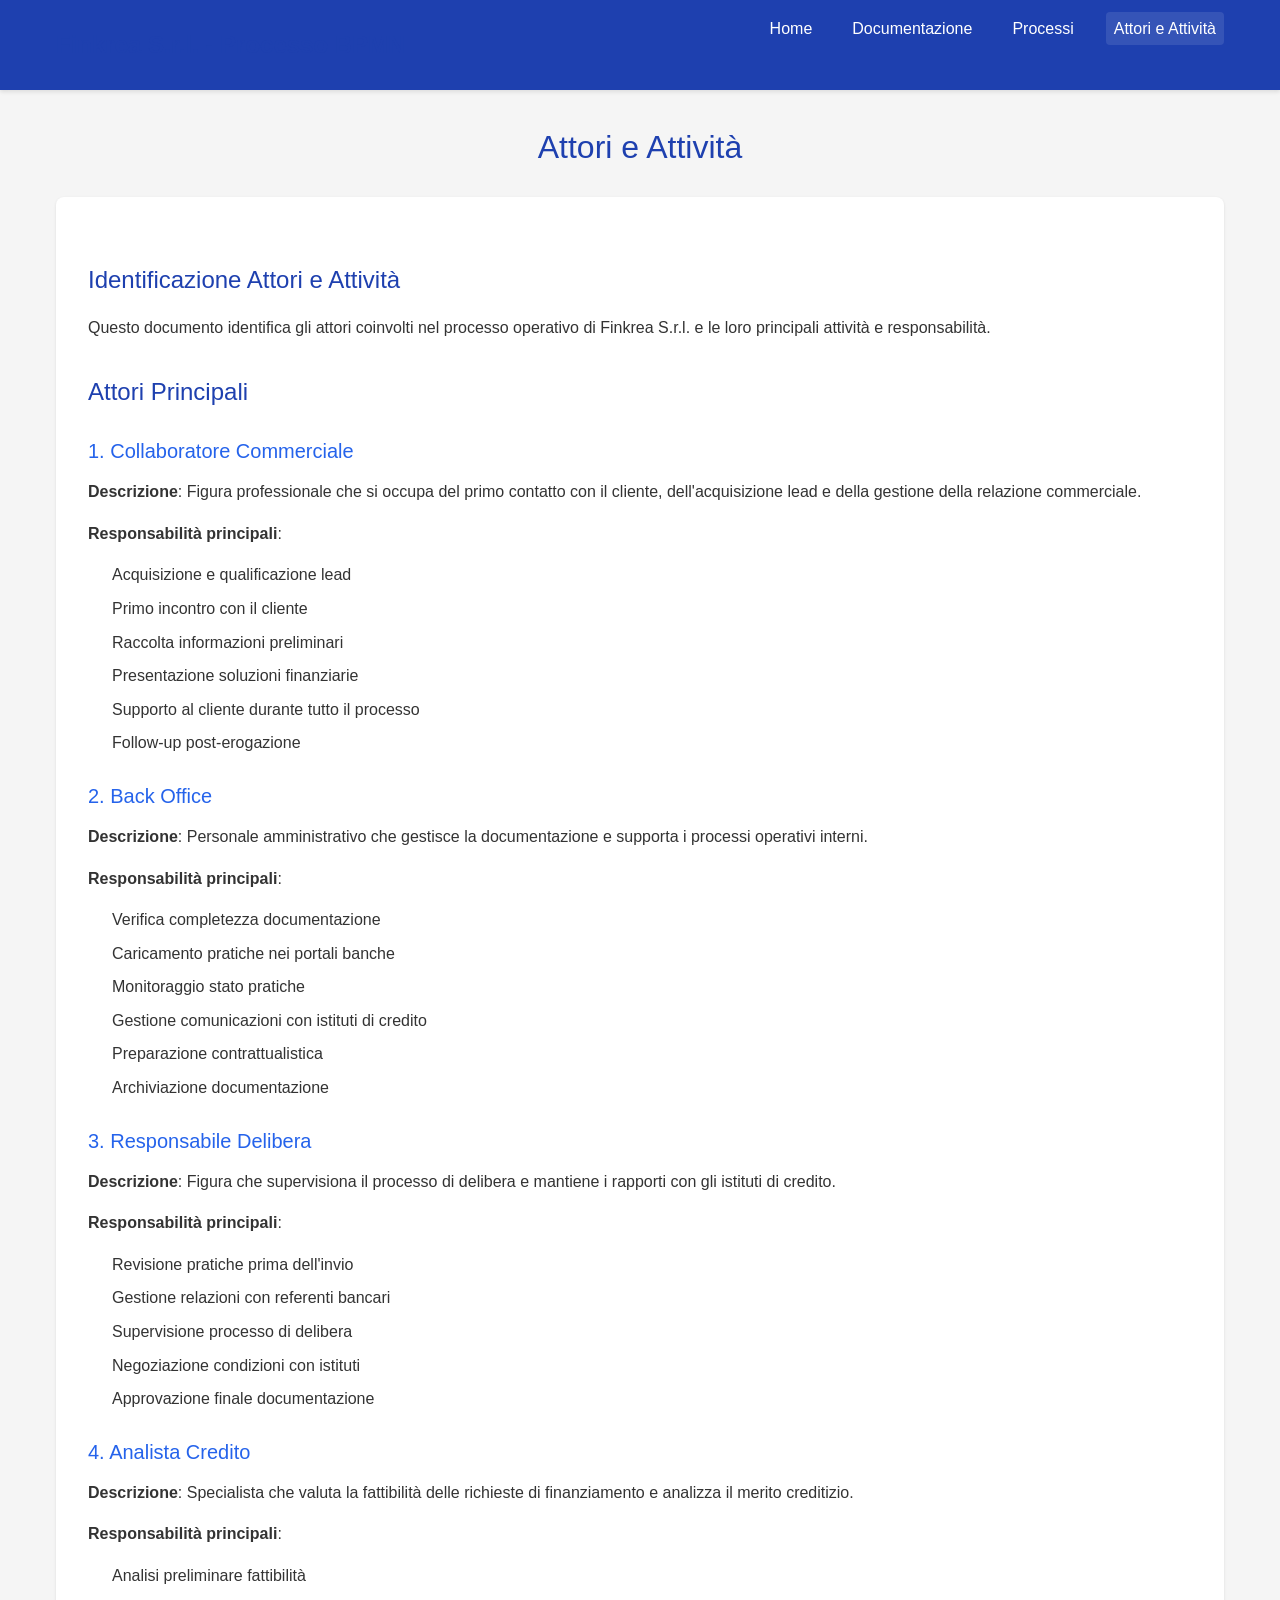
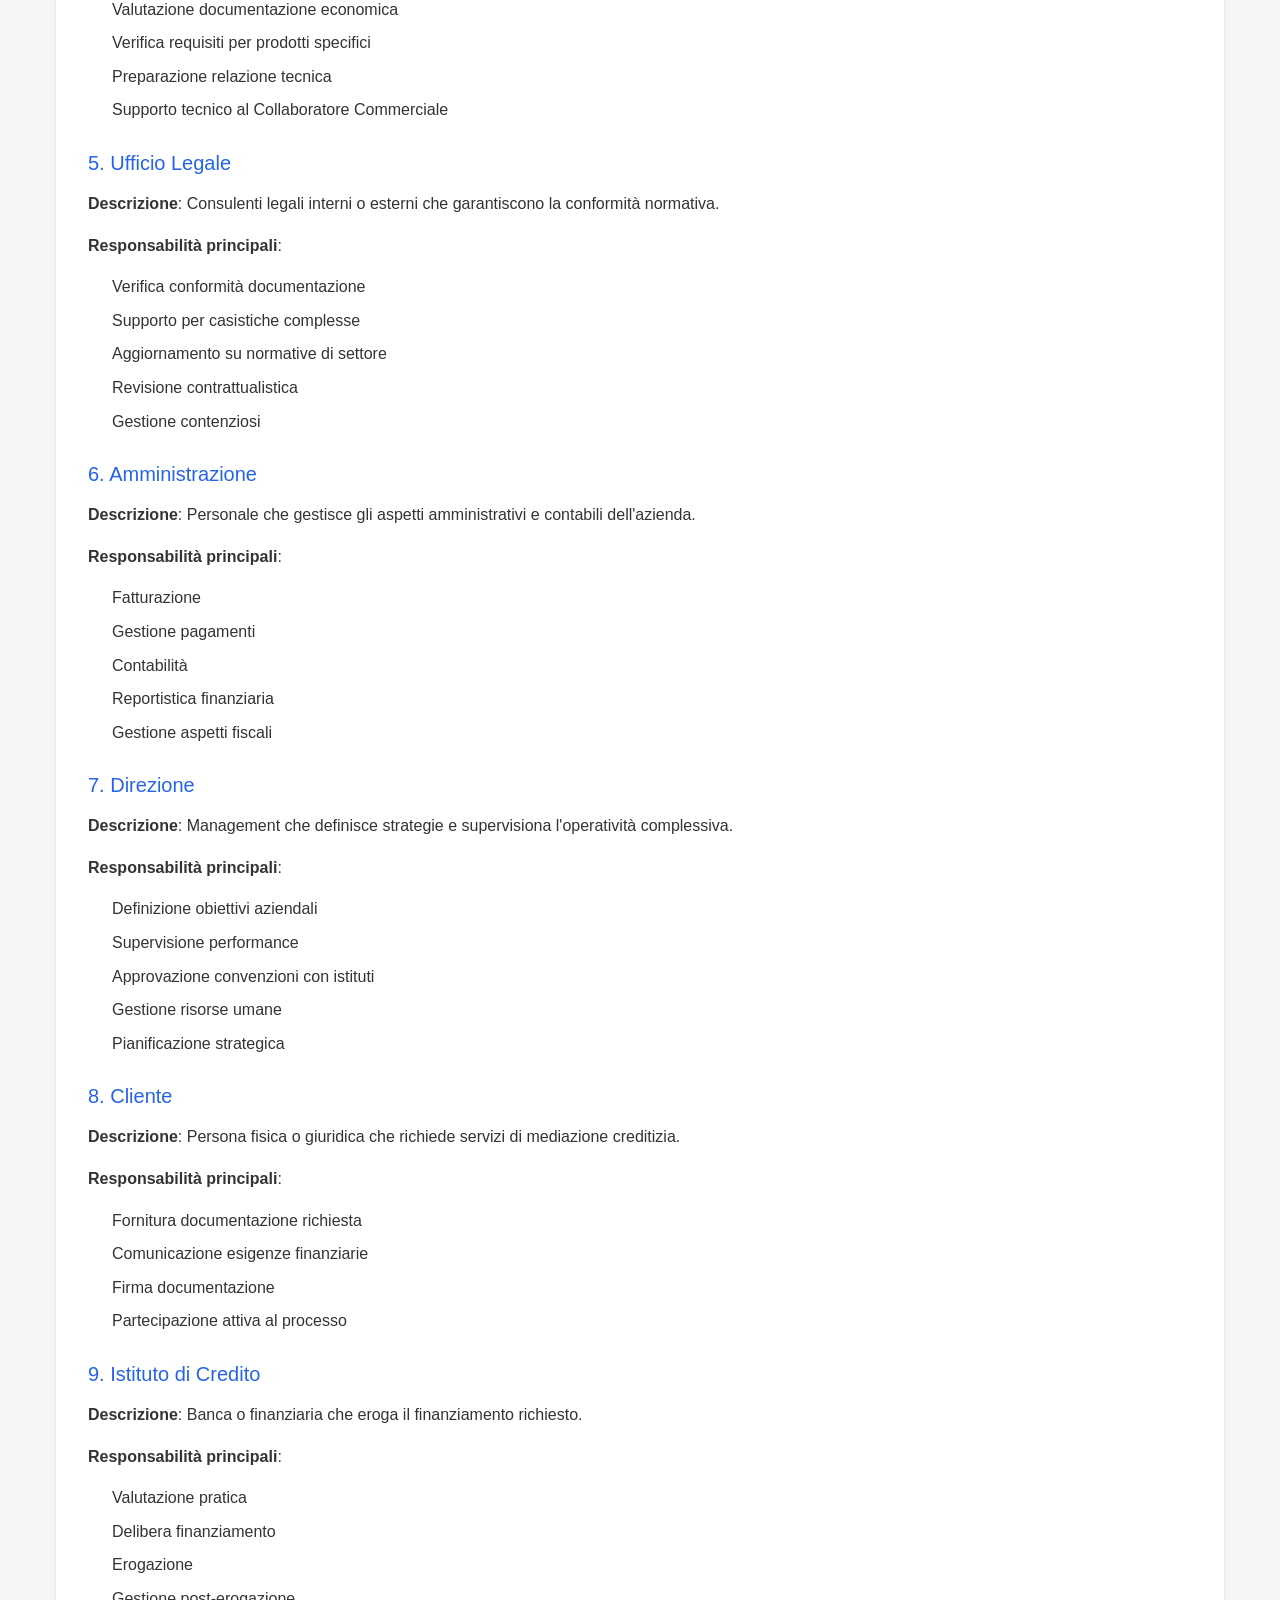
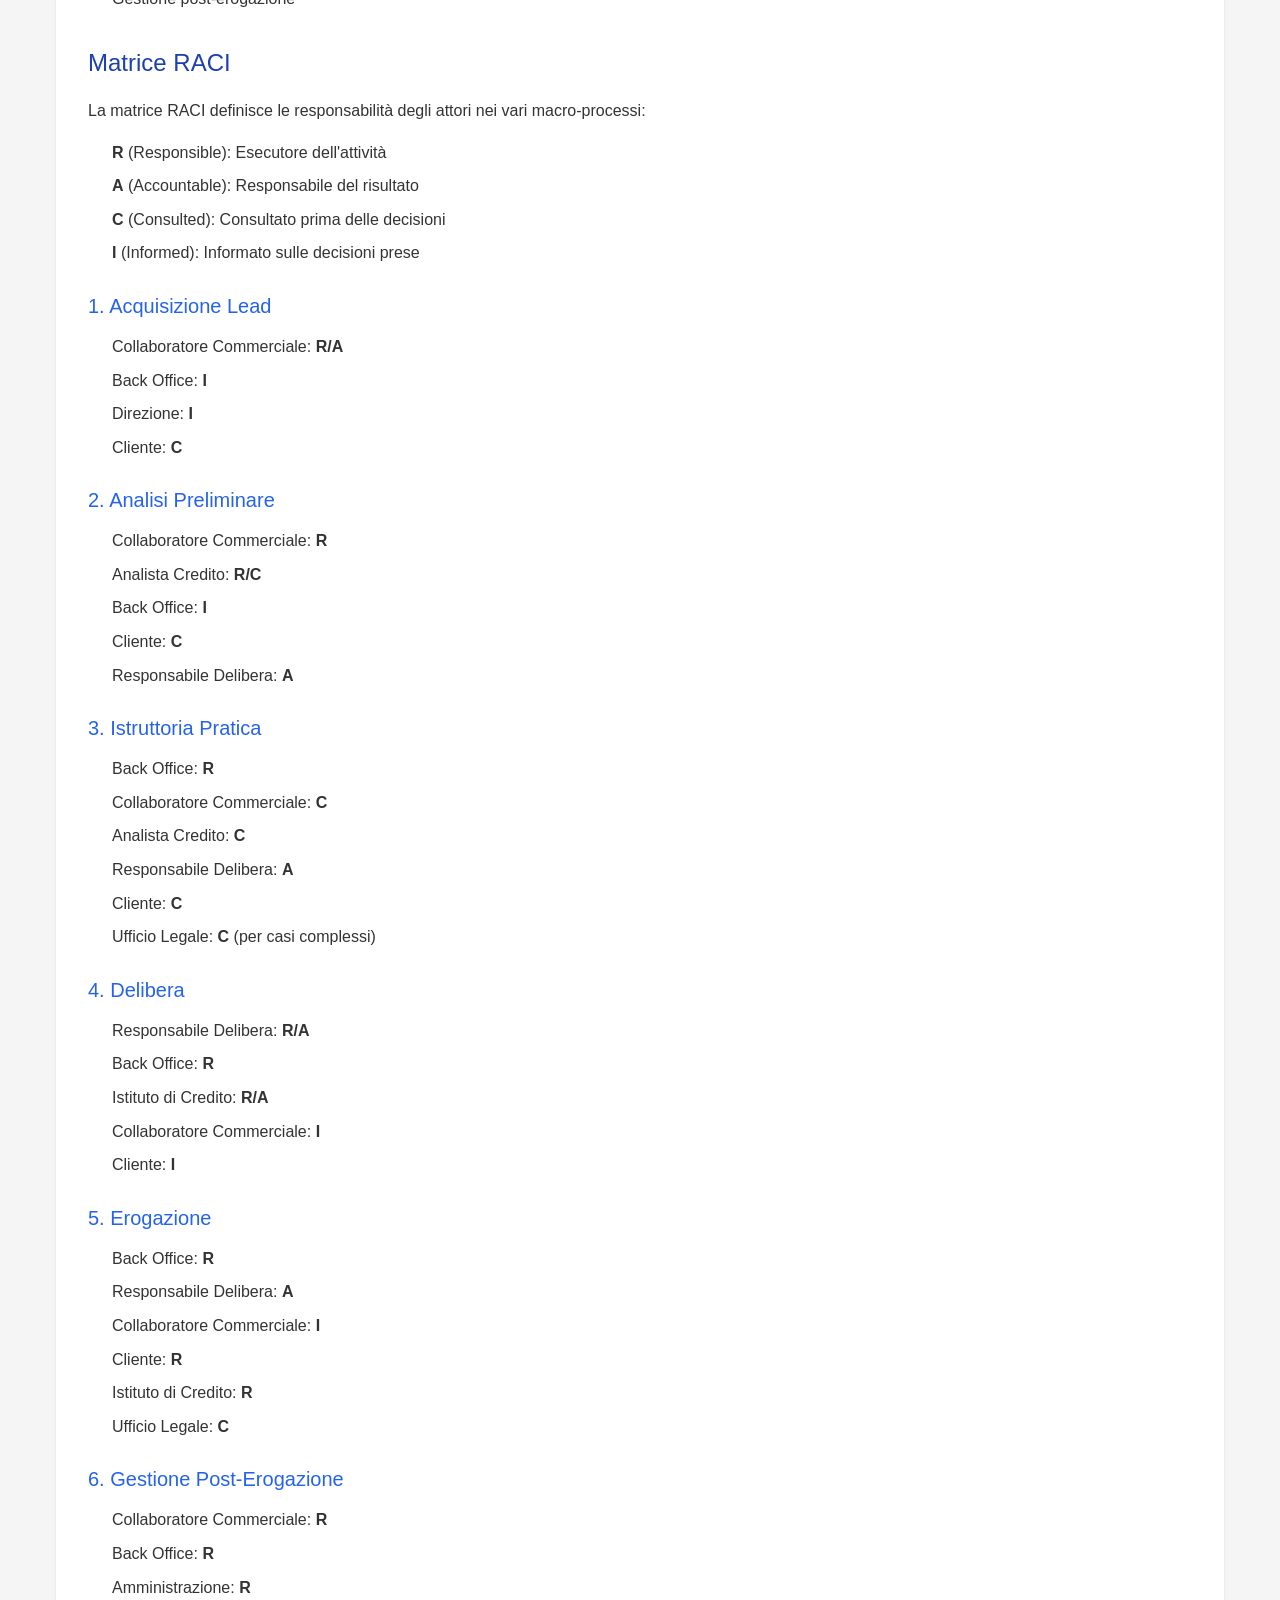
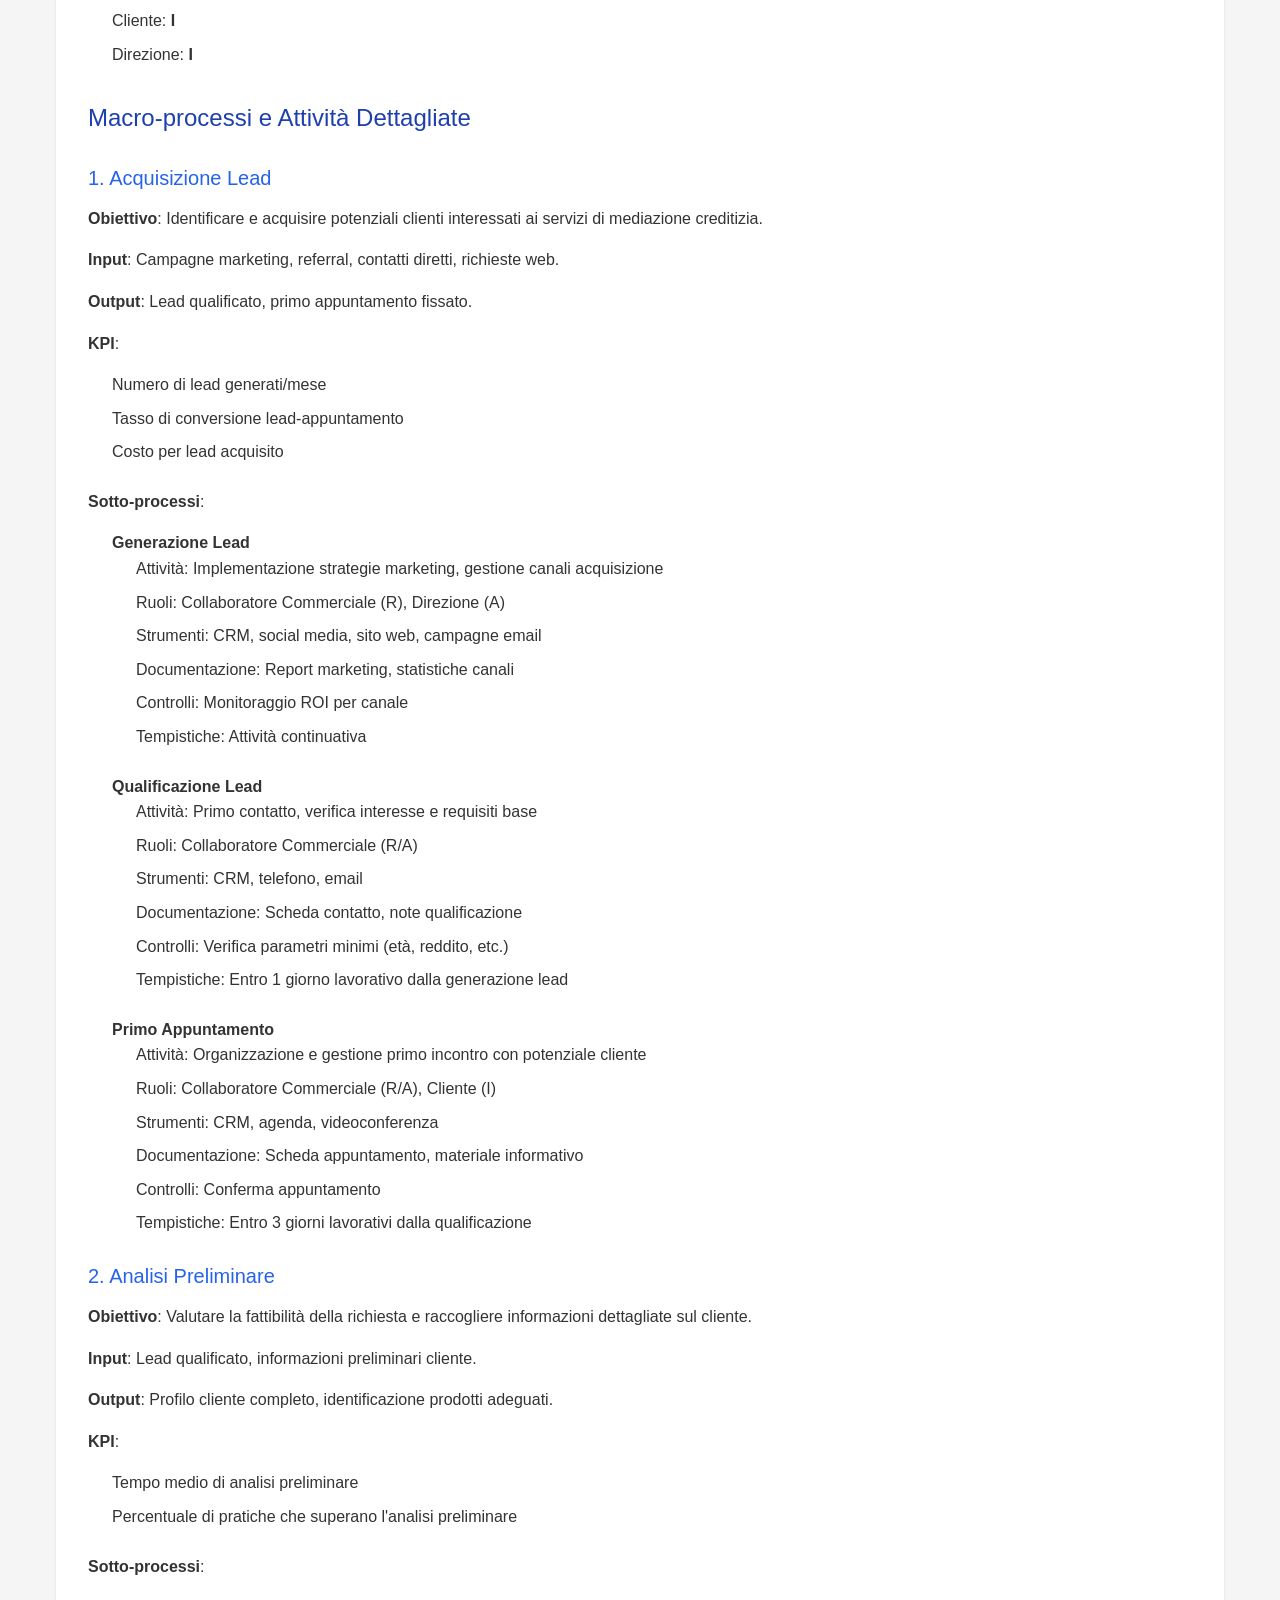
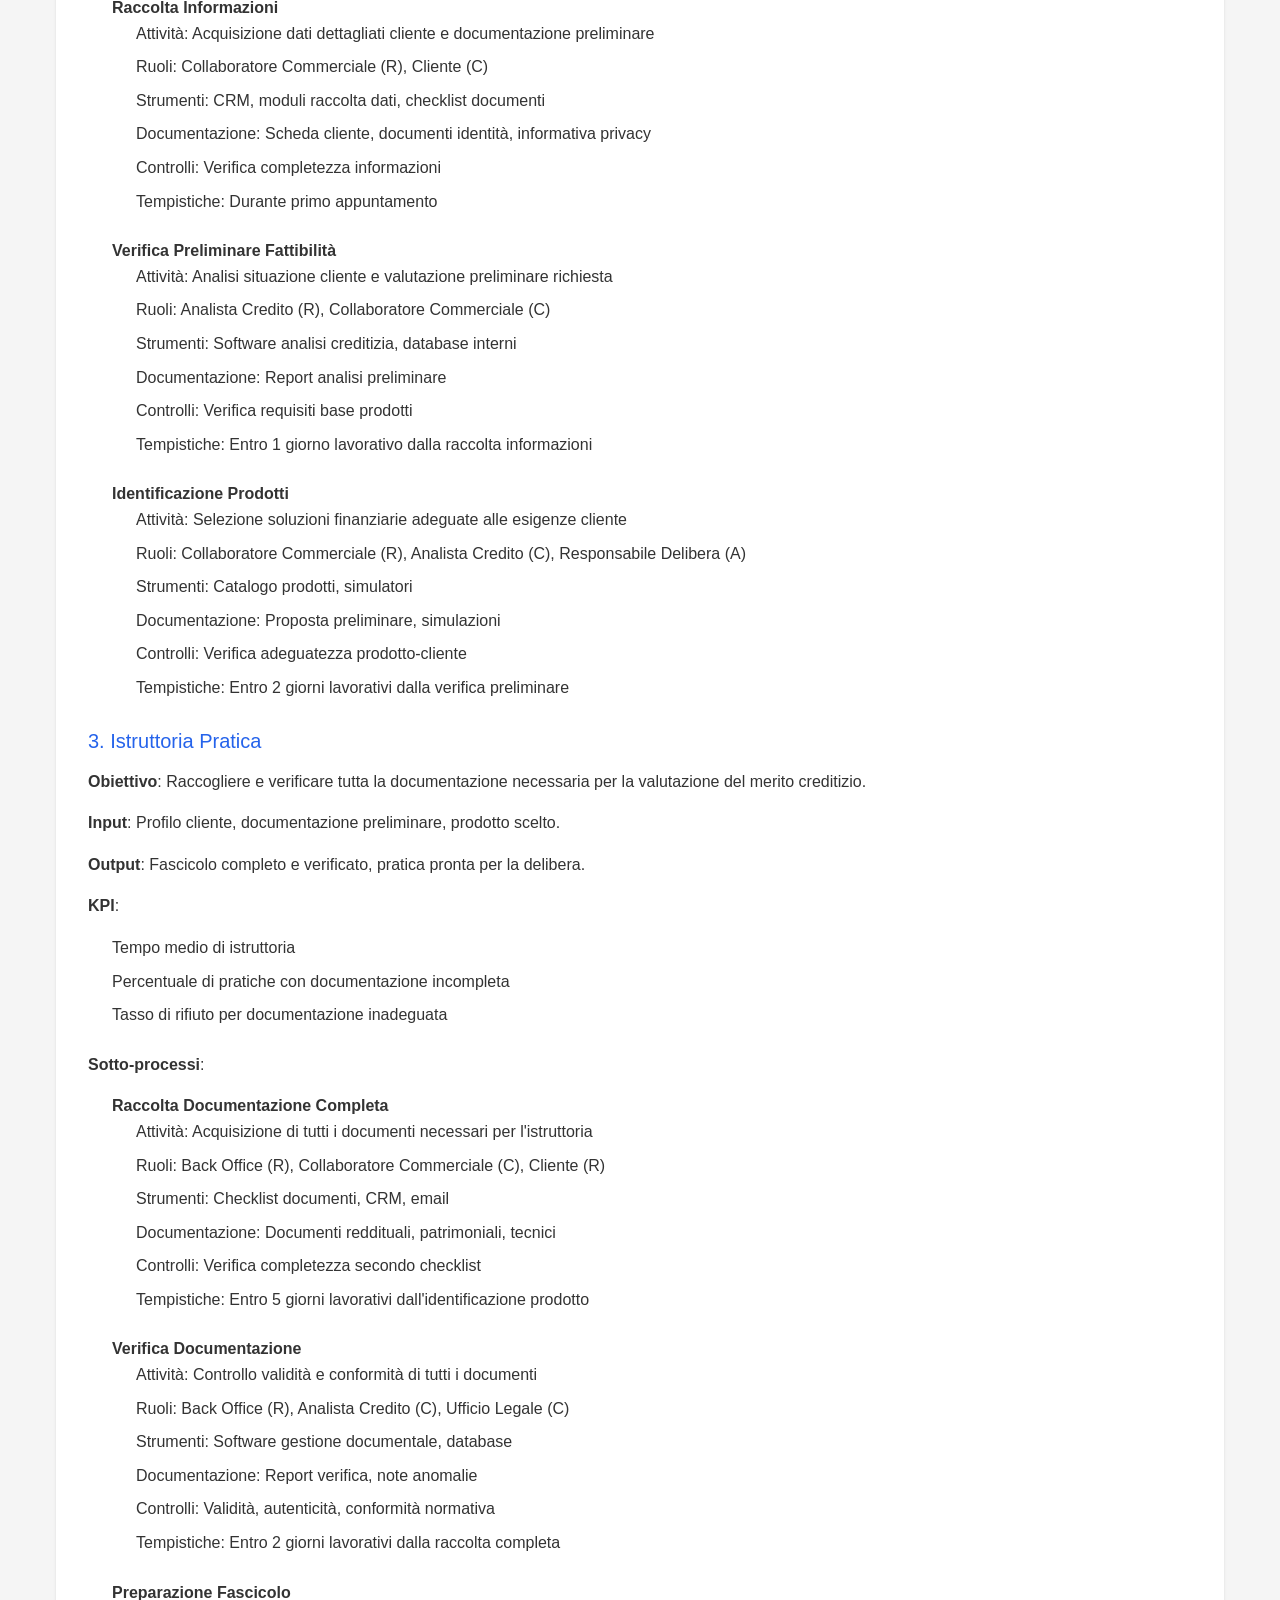
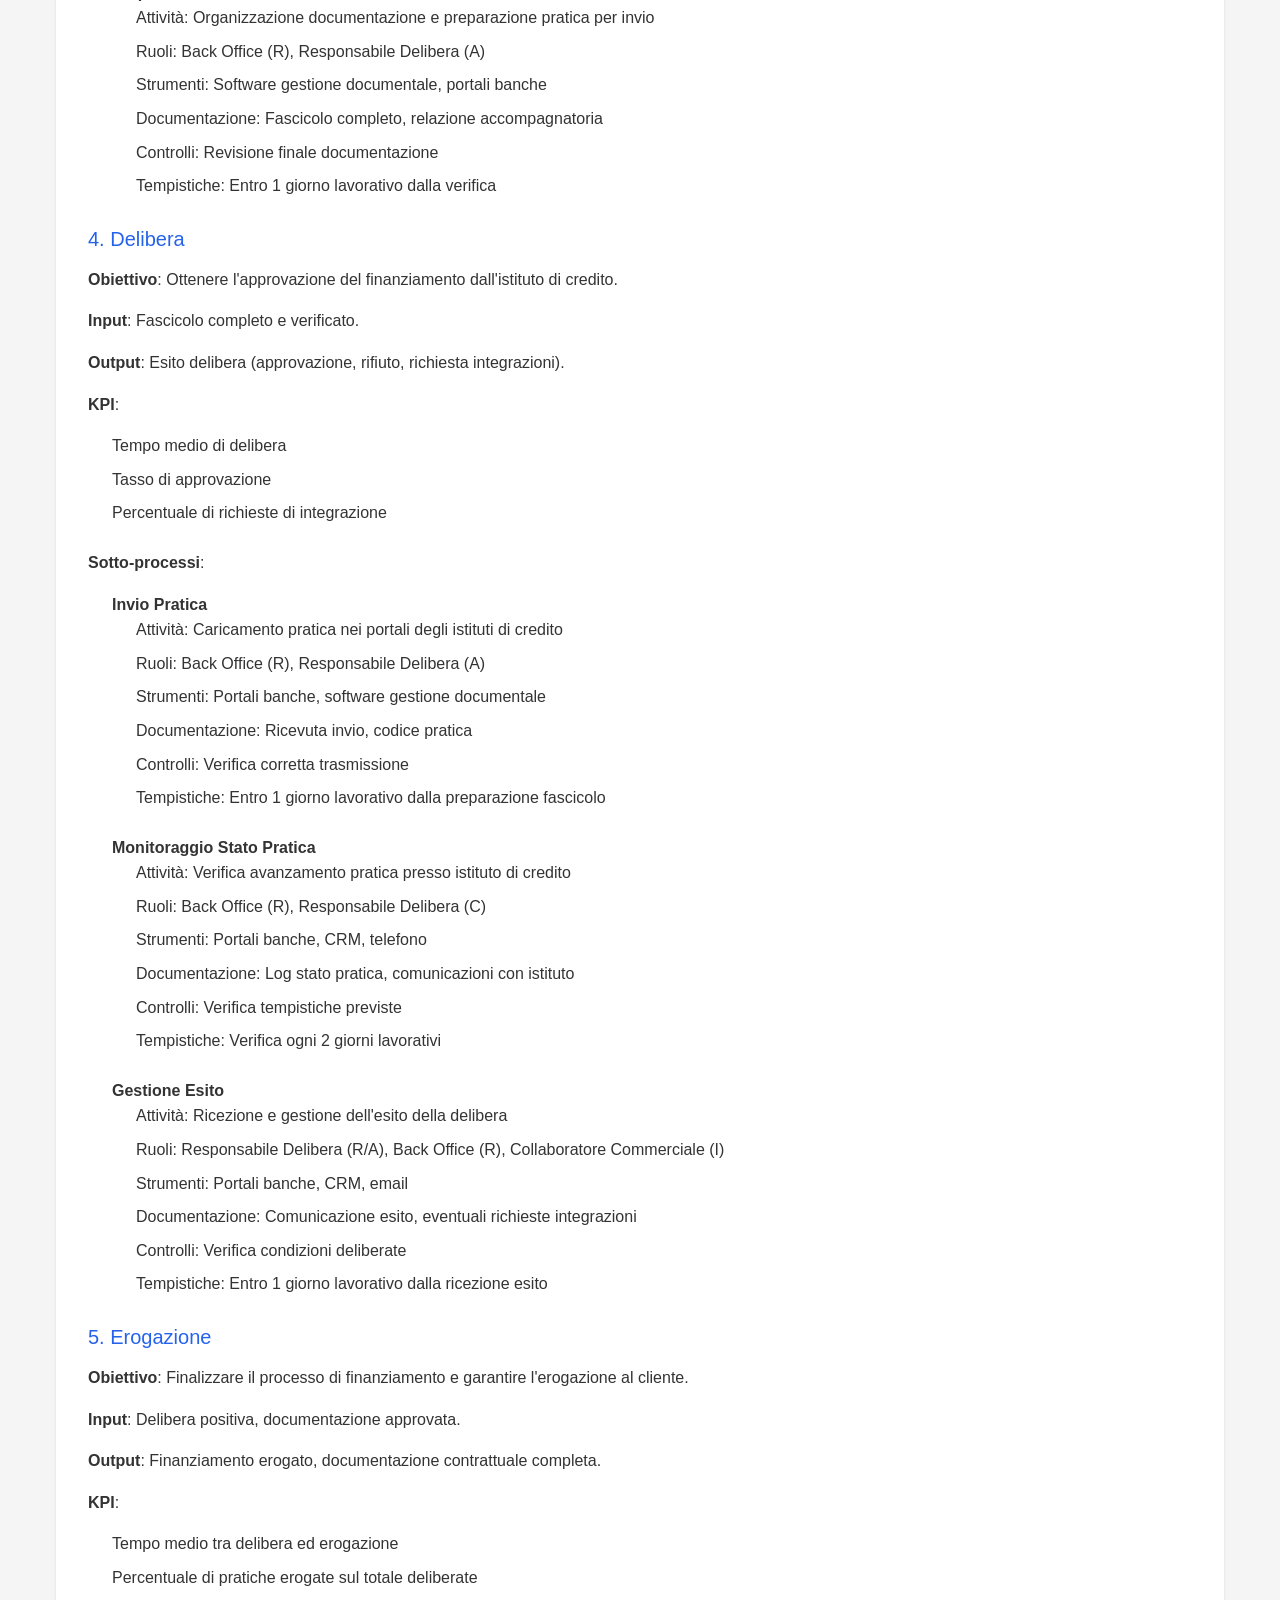
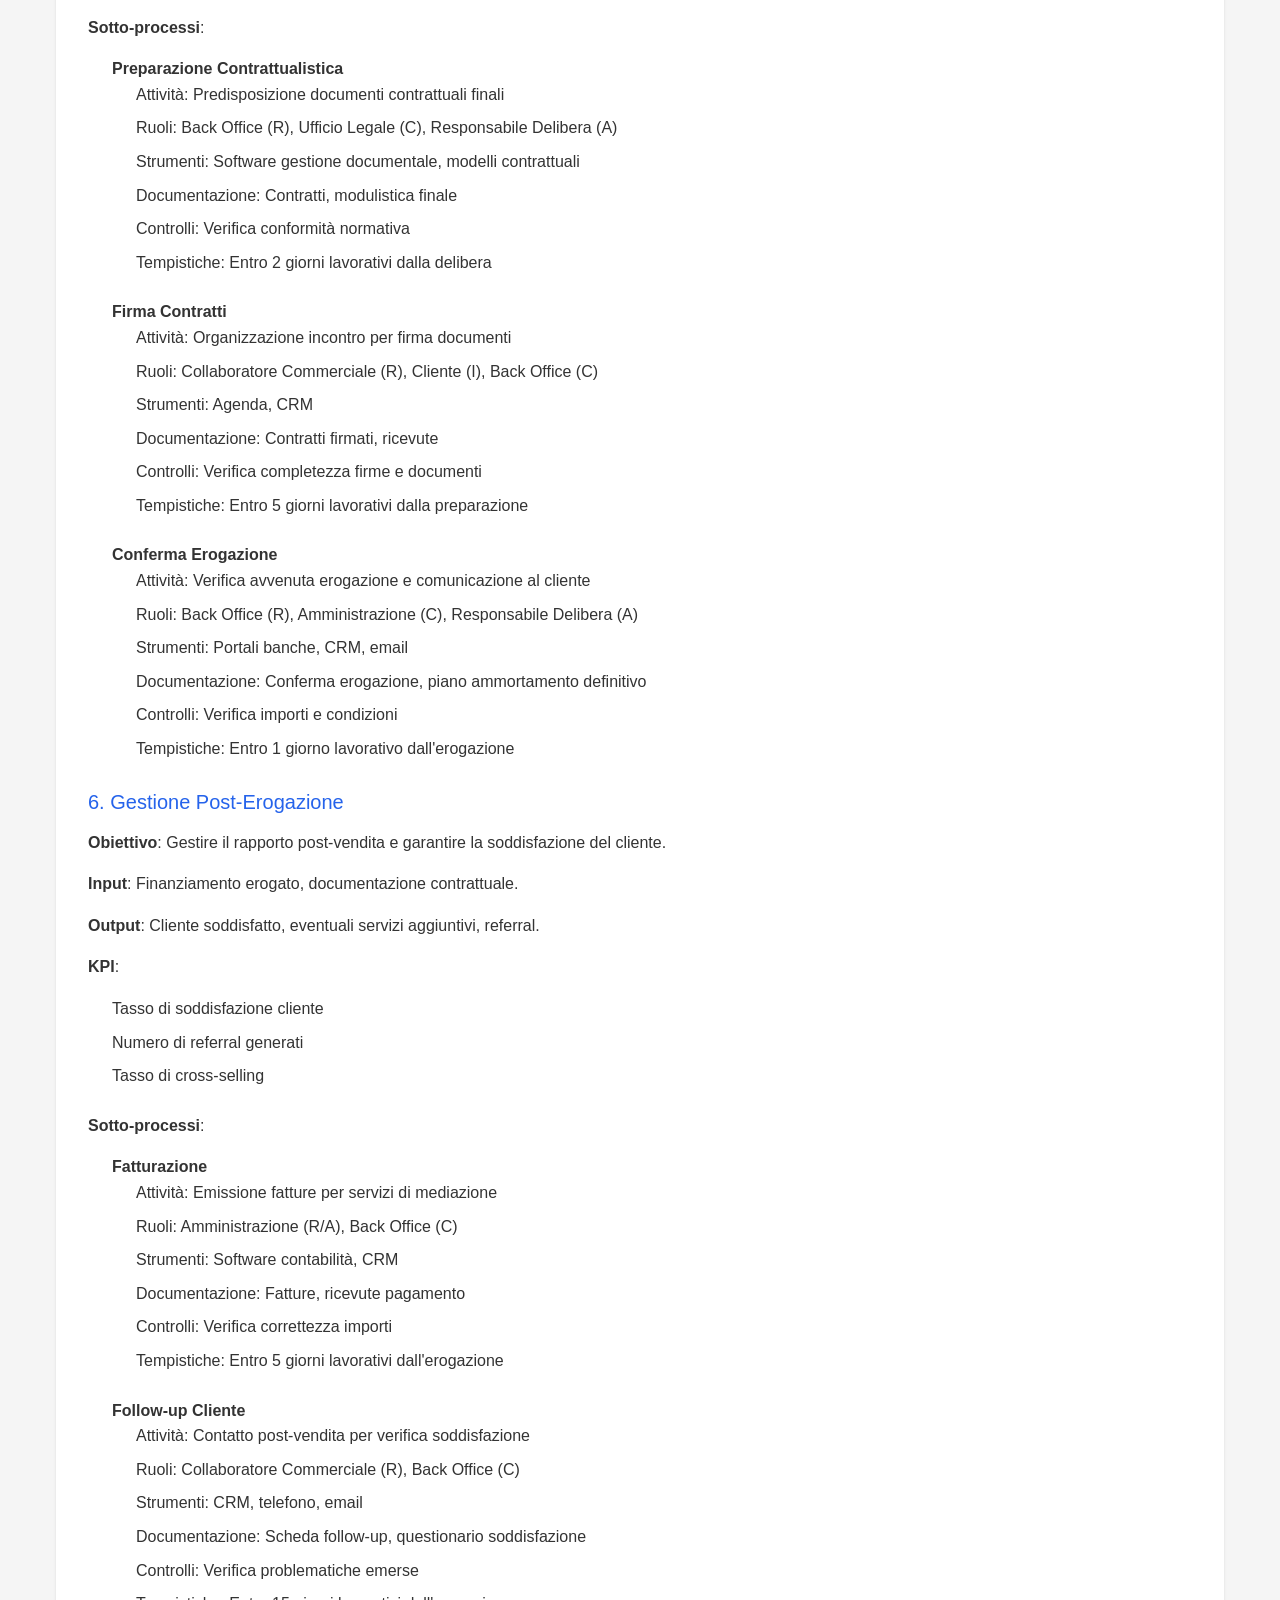
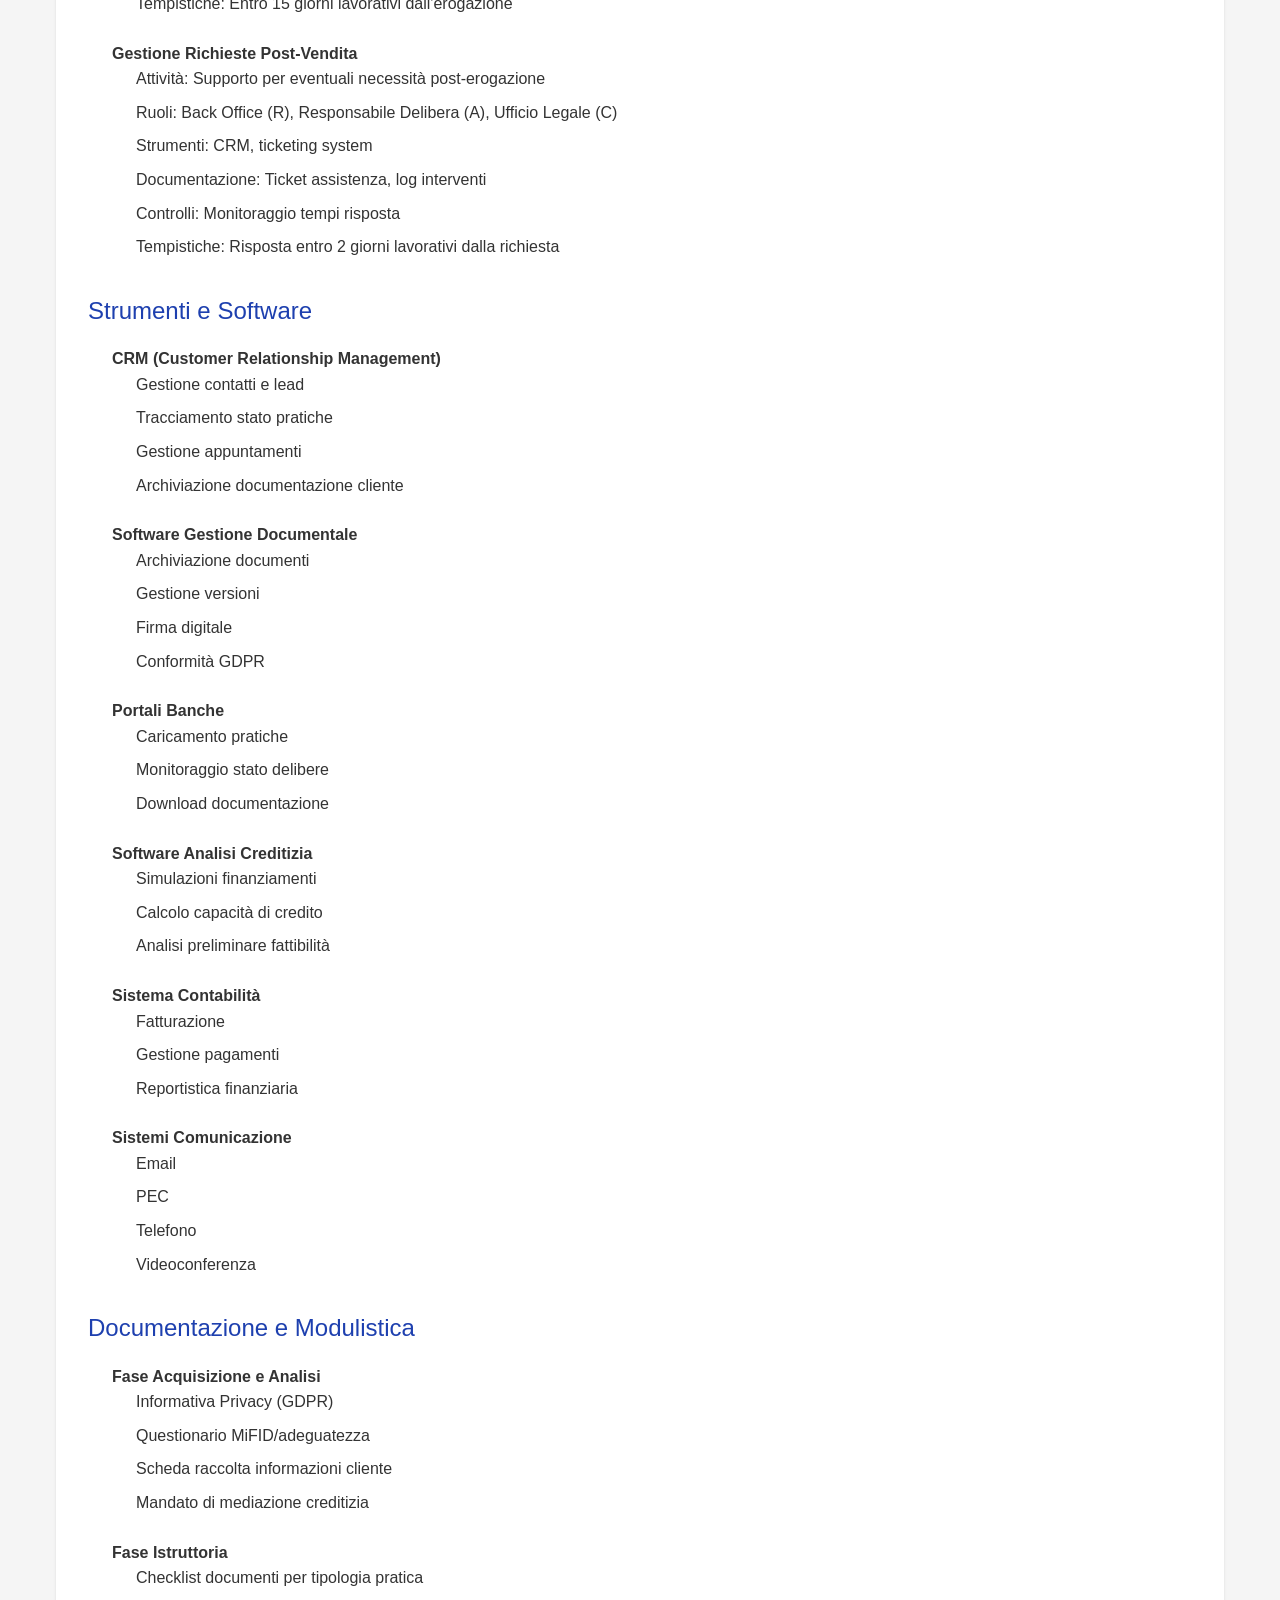
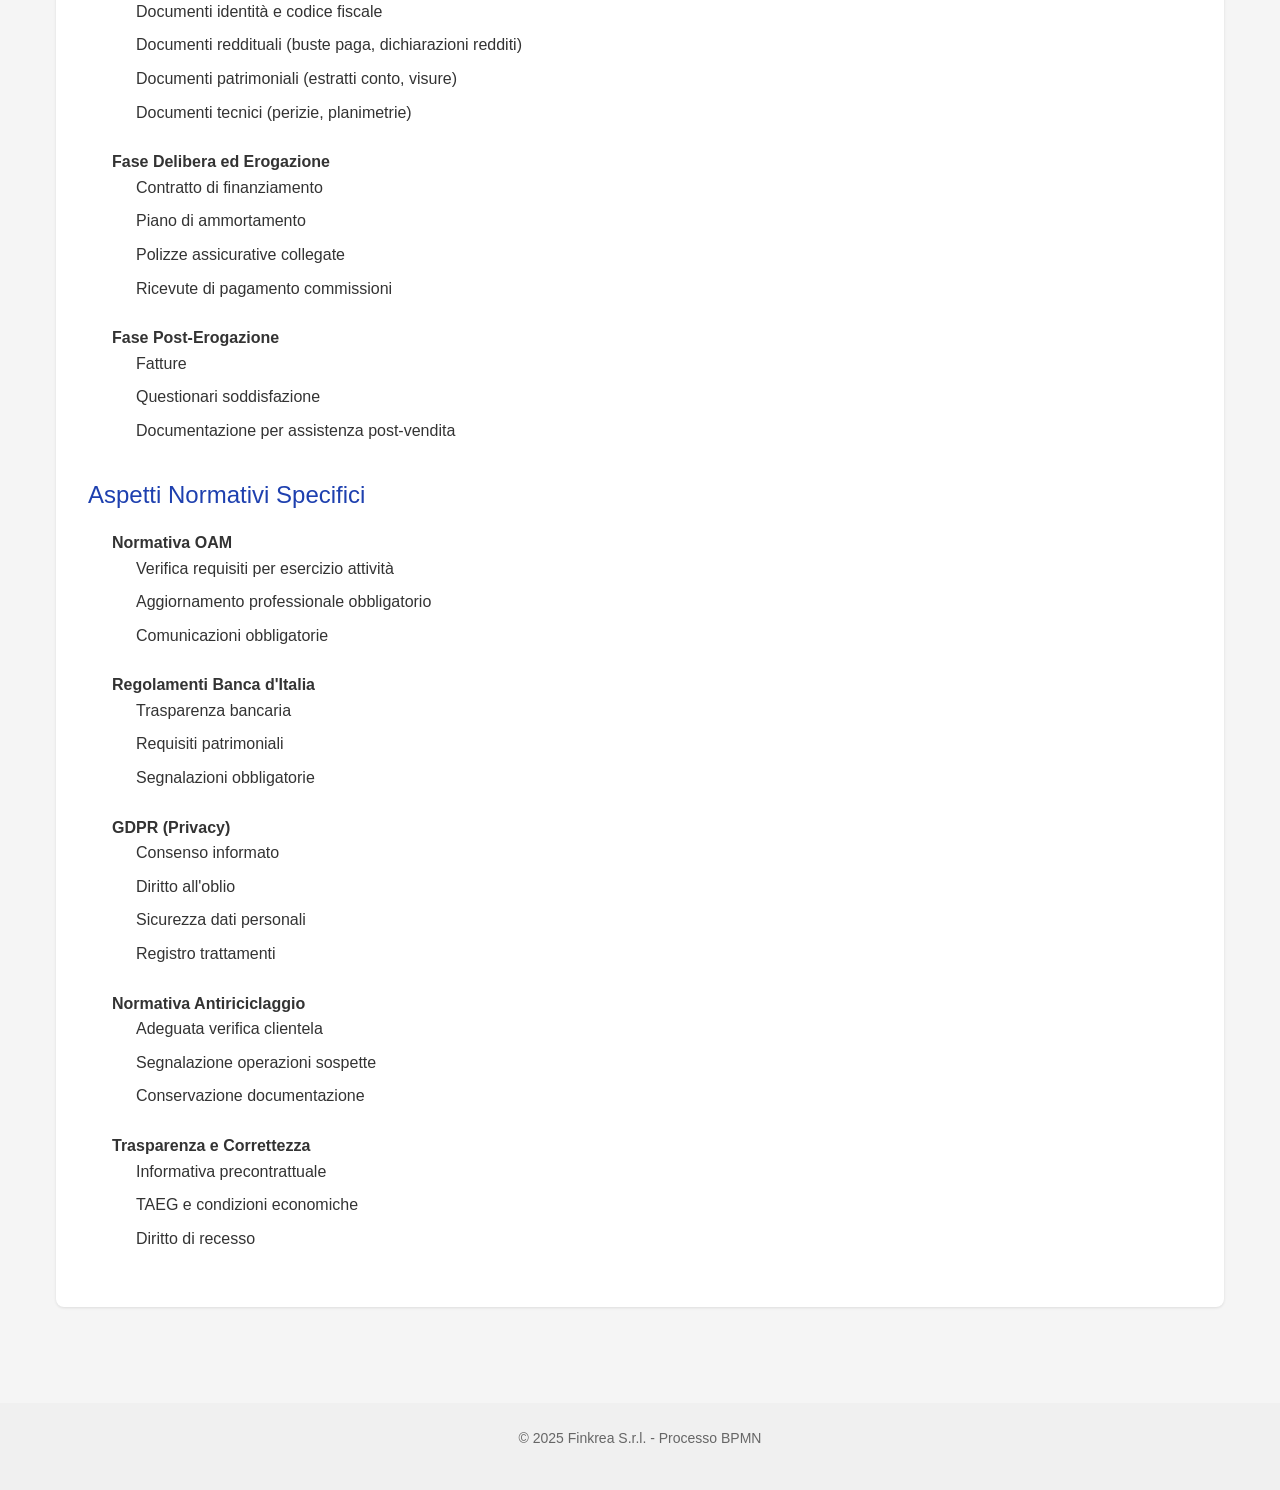
<file: website/attori/index.html>
<!DOCTYPE html>
<html lang="it">
<head>
    <meta charset="UTF-8">
    <meta name="viewport" content="width=device-width, initial-scale=1.0">
    <title>Attori e Attività - Finkrea S.r.l.</title>
    <link rel="stylesheet" href="../assets/index-IL6lHpaE.css">
    <style>
        body {
            font-family: 'Inter', -apple-system, BlinkMacSystemFont, 'Segoe UI', Roboto, Oxygen, Ubuntu, Cantarell, 'Open Sans', 'Helvetica Neue', sans-serif;
            color: #333;
            line-height: 1.6;
            background-color: #f5f5f5;
            margin: 0;
            padding: 0;
        }
        
        header {
            background-color: #1e40af;
            color: white;
            padding: 1rem 0;
            box-shadow: 0 2px 4px rgba(0, 0, 0, 0.1);
        }
        
        .container {
            max-width: 1200px;
            margin: 0 auto;
            padding: 0 1rem;
        }
        
        .header-content {
            display: flex;
            justify-content: space-between;
            align-items: center;
        }
        
        .site-title {
            font-size: 1.5rem;
            font-weight: bold;
            margin: 0;
        }
        
        .nav-menu {
            display: flex;
            gap: 1.5rem;
        }
        
        .nav-link {
            color: white;
            text-decoration: none;
            padding: 0.5rem;
            border-radius: 0.25rem;
            transition: background-color 0.3s;
        }
        
        .nav-link:hover, .nav-link.active {
            background-color: rgba(255, 255, 255, 0.1);
        }
        
        main {
            padding: 2rem 0;
        }
        
        .content {
            background-color: white;
            border-radius: 0.5rem;
            box-shadow: 0 1px 3px rgba(0, 0, 0, 0.1);
            padding: 2rem;
            margin-bottom: 2rem;
        }
        
        h1 {
            font-size: 2rem;
            margin-top: 0;
            margin-bottom: 1.5rem;
            color: #1e40af;
            text-align: center;
        }
        
        h2 {
            font-size: 1.5rem;
            margin-top: 2rem;
            margin-bottom: 1rem;
            color: #1e40af;
        }
        
        h3 {
            font-size: 1.25rem;
            margin-top: 1.5rem;
            margin-bottom: 0.75rem;
            color: #2563eb;
        }
        
        p {
            margin-bottom: 1rem;
        }
        
        ul, ol {
            margin-bottom: 1.5rem;
            padding-left: 1.5rem;
        }
        
        li {
            margin-bottom: 0.5rem;
        }
        
        strong {
            font-weight: 600;
        }
        
        footer {
            background-color: #f0f0f0;
            padding: 1.5rem 0;
            text-align: center;
            color: #666;
            font-size: 0.875rem;
            margin-top: 2rem;
        }
        
        @media (max-width: 768px) {
            .header-content {
                flex-direction: column;
                align-items: flex-start;
            }
            
            .nav-menu {
                margin-top: 1rem;
                flex-wrap: wrap;
            }
            
            .content {
                padding: 1.5rem;
            }
        }
    </style>
</head>
<body>
    <header>
        <div class="container">
            <div class="header-content">
                <h1 class="site-title">Finkrea S.r.l. - Processo BPMN</h1>
                <nav>
                    <ul class="nav-menu">
                        <li><a href="/" class="nav-link">Home</a></li>
                        <li><a href="/documentazione" class="nav-link">Documentazione</a></li>
                        <li><a href="/processi" class="nav-link">Processi</a></li>
                        <li><a href="/attori" class="nav-link active">Attori e Attività</a></li>
                    </ul>
                </nav>
            </div>
        </div>
    </header>
    
    <main>
        <div class="container">
            <h1>Attori e Attività</h1>
            
            <div class="content">
                <h2 id="identificazione-attori-e-attività">Identificazione Attori e Attività</h2>
<p>Questo documento identifica gli attori coinvolti nel processo operativo di Finkrea S.r.l. e le loro principali attività e responsabilità.</p>
<h2 id="attori-principali">Attori Principali</h2>
<h3 id="1-collaboratore-commerciale">1. Collaboratore Commerciale</h3>
<p><strong>Descrizione</strong>: Figura professionale che si occupa del primo contatto con il cliente, dell'acquisizione lead e della gestione della relazione commerciale.</p>
<p><strong>Responsabilità principali</strong>:</p>
<ul>
<li>Acquisizione e qualificazione lead</li>
<li>Primo incontro con il cliente</li>
<li>Raccolta informazioni preliminari</li>
<li>Presentazione soluzioni finanziarie</li>
<li>Supporto al cliente durante tutto il processo</li>
<li>Follow-up post-erogazione</li>
</ul>
<h3 id="2-back-office">2. Back Office</h3>
<p><strong>Descrizione</strong>: Personale amministrativo che gestisce la documentazione e supporta i processi operativi interni.</p>
<p><strong>Responsabilità principali</strong>:</p>
<ul>
<li>Verifica completezza documentazione</li>
<li>Caricamento pratiche nei portali banche</li>
<li>Monitoraggio stato pratiche</li>
<li>Gestione comunicazioni con istituti di credito</li>
<li>Preparazione contrattualistica</li>
<li>Archiviazione documentazione</li>
</ul>
<h3 id="3-responsabile-delibera">3. Responsabile Delibera</h3>
<p><strong>Descrizione</strong>: Figura che supervisiona il processo di delibera e mantiene i rapporti con gli istituti di credito.</p>
<p><strong>Responsabilità principali</strong>:</p>
<ul>
<li>Revisione pratiche prima dell'invio</li>
<li>Gestione relazioni con referenti bancari</li>
<li>Supervisione processo di delibera</li>
<li>Negoziazione condizioni con istituti</li>
<li>Approvazione finale documentazione</li>
</ul>
<h3 id="4-analista-credito">4. Analista Credito</h3>
<p><strong>Descrizione</strong>: Specialista che valuta la fattibilità delle richieste di finanziamento e analizza il merito creditizio.</p>
<p><strong>Responsabilità principali</strong>:</p>
<ul>
<li>Analisi preliminare fattibilità</li>
<li>Valutazione documentazione economica</li>
<li>Verifica requisiti per prodotti specifici</li>
<li>Preparazione relazione tecnica</li>
<li>Supporto tecnico al Collaboratore Commerciale</li>
</ul>
<h3 id="5-ufficio-legale">5. Ufficio Legale</h3>
<p><strong>Descrizione</strong>: Consulenti legali interni o esterni che garantiscono la conformità normativa.</p>
<p><strong>Responsabilità principali</strong>:</p>
<ul>
<li>Verifica conformità documentazione</li>
<li>Supporto per casistiche complesse</li>
<li>Aggiornamento su normative di settore</li>
<li>Revisione contrattualistica</li>
<li>Gestione contenziosi</li>
</ul>
<h3 id="6-amministrazione">6. Amministrazione</h3>
<p><strong>Descrizione</strong>: Personale che gestisce gli aspetti amministrativi e contabili dell'azienda.</p>
<p><strong>Responsabilità principali</strong>:</p>
<ul>
<li>Fatturazione</li>
<li>Gestione pagamenti</li>
<li>Contabilità</li>
<li>Reportistica finanziaria</li>
<li>Gestione aspetti fiscali</li>
</ul>
<h3 id="7-direzione">7. Direzione</h3>
<p><strong>Descrizione</strong>: Management che definisce strategie e supervisiona l'operatività complessiva.</p>
<p><strong>Responsabilità principali</strong>:</p>
<ul>
<li>Definizione obiettivi aziendali</li>
<li>Supervisione performance</li>
<li>Approvazione convenzioni con istituti</li>
<li>Gestione risorse umane</li>
<li>Pianificazione strategica</li>
</ul>
<h3 id="8-cliente">8. Cliente</h3>
<p><strong>Descrizione</strong>: Persona fisica o giuridica che richiede servizi di mediazione creditizia.</p>
<p><strong>Responsabilità principali</strong>:</p>
<ul>
<li>Fornitura documentazione richiesta</li>
<li>Comunicazione esigenze finanziarie</li>
<li>Firma documentazione</li>
<li>Partecipazione attiva al processo</li>
</ul>
<h3 id="9-istituto-di-credito">9. Istituto di Credito</h3>
<p><strong>Descrizione</strong>: Banca o finanziaria che eroga il finanziamento richiesto.</p>
<p><strong>Responsabilità principali</strong>:</p>
<ul>
<li>Valutazione pratica</li>
<li>Delibera finanziamento</li>
<li>Erogazione</li>
<li>Gestione post-erogazione</li>
</ul>
<h2 id="matrice-raci">Matrice RACI</h2>
<p>La matrice RACI definisce le responsabilità degli attori nei vari macro-processi:</p>
<ul>
<li><strong>R</strong> (Responsible): Esecutore dell'attività</li>
<li><strong>A</strong> (Accountable): Responsabile del risultato</li>
<li><strong>C</strong> (Consulted): Consultato prima delle decisioni</li>
<li><strong>I</strong> (Informed): Informato sulle decisioni prese</li>
</ul>
<h3 id="1-acquisizione-lead">1. Acquisizione Lead</h3>
<ul>
<li>Collaboratore Commerciale: <strong>R/A</strong></li>
<li>Back Office: <strong>I</strong></li>
<li>Direzione: <strong>I</strong></li>
<li>Cliente: <strong>C</strong></li>
</ul>
<h3 id="2-analisi-preliminare">2. Analisi Preliminare</h3>
<ul>
<li>Collaboratore Commerciale: <strong>R</strong></li>
<li>Analista Credito: <strong>R/C</strong></li>
<li>Back Office: <strong>I</strong></li>
<li>Cliente: <strong>C</strong></li>
<li>Responsabile Delibera: <strong>A</strong></li>
</ul>
<h3 id="3-istruttoria-pratica">3. Istruttoria Pratica</h3>
<ul>
<li>Back Office: <strong>R</strong></li>
<li>Collaboratore Commerciale: <strong>C</strong></li>
<li>Analista Credito: <strong>C</strong></li>
<li>Responsabile Delibera: <strong>A</strong></li>
<li>Cliente: <strong>C</strong></li>
<li>Ufficio Legale: <strong>C</strong> (per casi complessi)</li>
</ul>
<h3 id="4-delibera">4. Delibera</h3>
<ul>
<li>Responsabile Delibera: <strong>R/A</strong></li>
<li>Back Office: <strong>R</strong></li>
<li>Istituto di Credito: <strong>R/A</strong></li>
<li>Collaboratore Commerciale: <strong>I</strong></li>
<li>Cliente: <strong>I</strong></li>
</ul>
<h3 id="5-erogazione">5. Erogazione</h3>
<ul>
<li>Back Office: <strong>R</strong></li>
<li>Responsabile Delibera: <strong>A</strong></li>
<li>Collaboratore Commerciale: <strong>I</strong></li>
<li>Cliente: <strong>R</strong></li>
<li>Istituto di Credito: <strong>R</strong></li>
<li>Ufficio Legale: <strong>C</strong></li>
</ul>
<h3 id="6-gestione-post-erogazione">6. Gestione Post-Erogazione</h3>
<ul>
<li>Collaboratore Commerciale: <strong>R</strong></li>
<li>Back Office: <strong>R</strong></li>
<li>Amministrazione: <strong>R</strong></li>
<li>Cliente: <strong>I</strong></li>
<li>Direzione: <strong>I</strong></li>
</ul>
<h2 id="macro-processi-e-attività-dettagliate">Macro-processi e Attività Dettagliate</h2>
<h3 id="1-acquisizione-lead-1">1. Acquisizione Lead</h3>
<p><strong>Obiettivo</strong>: Identificare e acquisire potenziali clienti interessati ai servizi di mediazione creditizia.</p>
<p><strong>Input</strong>: Campagne marketing, referral, contatti diretti, richieste web.</p>
<p><strong>Output</strong>: Lead qualificato, primo appuntamento fissato.</p>
<p><strong>KPI</strong>: </p>
<ul>
<li>Numero di lead generati/mese</li>
<li>Tasso di conversione lead-appuntamento</li>
<li>Costo per lead acquisito</li>
</ul>
<p><strong>Sotto-processi</strong>:</p>
<ol>
<li><strong>Generazione Lead</strong>
<ul>
<li>Attività: Implementazione strategie marketing, gestione canali acquisizione</li>
<li>Ruoli: Collaboratore Commerciale (R), Direzione (A)</li>
<li>Strumenti: CRM, social media, sito web, campagne email</li>
<li>Documentazione: Report marketing, statistiche canali</li>
<li>Controlli: Monitoraggio ROI per canale</li>
<li>Tempistiche: Attività continuativa</li>
</ul>
</li>
<li><strong>Qualificazione Lead</strong>
<ul>
<li>Attività: Primo contatto, verifica interesse e requisiti base</li>
<li>Ruoli: Collaboratore Commerciale (R/A)</li>
<li>Strumenti: CRM, telefono, email</li>
<li>Documentazione: Scheda contatto, note qualificazione</li>
<li>Controlli: Verifica parametri minimi (età, reddito, etc.)</li>
<li>Tempistiche: Entro 1 giorno lavorativo dalla generazione lead</li>
</ul>
</li>
<li><strong>Primo Appuntamento</strong>
<ul>
<li>Attività: Organizzazione e gestione primo incontro con potenziale cliente</li>
<li>Ruoli: Collaboratore Commerciale (R/A), Cliente (I)</li>
<li>Strumenti: CRM, agenda, videoconferenza</li>
<li>Documentazione: Scheda appuntamento, materiale informativo</li>
<li>Controlli: Conferma appuntamento</li>
<li>Tempistiche: Entro 3 giorni lavorativi dalla qualificazione</li>
</ul>
</li>
</ol>
<h3 id="2-analisi-preliminare-1">2. Analisi Preliminare</h3>
<p><strong>Obiettivo</strong>: Valutare la fattibilità della richiesta e raccogliere informazioni dettagliate sul cliente.</p>
<p><strong>Input</strong>: Lead qualificato, informazioni preliminari cliente.</p>
<p><strong>Output</strong>: Profilo cliente completo, identificazione prodotti adeguati.</p>
<p><strong>KPI</strong>: </p>
<ul>
<li>Tempo medio di analisi preliminare</li>
<li>Percentuale di pratiche che superano l'analisi preliminare</li>
</ul>
<p><strong>Sotto-processi</strong>:</p>
<ol>
<li><strong>Raccolta Informazioni</strong>
<ul>
<li>Attività: Acquisizione dati dettagliati cliente e documentazione preliminare</li>
<li>Ruoli: Collaboratore Commerciale (R), Cliente (C)</li>
<li>Strumenti: CRM, moduli raccolta dati, checklist documenti</li>
<li>Documentazione: Scheda cliente, documenti identità, informativa privacy</li>
<li>Controlli: Verifica completezza informazioni</li>
<li>Tempistiche: Durante primo appuntamento</li>
</ul>
</li>
<li><strong>Verifica Preliminare Fattibilità</strong>
<ul>
<li>Attività: Analisi situazione cliente e valutazione preliminare richiesta</li>
<li>Ruoli: Analista Credito (R), Collaboratore Commerciale (C)</li>
<li>Strumenti: Software analisi creditizia, database interni</li>
<li>Documentazione: Report analisi preliminare</li>
<li>Controlli: Verifica requisiti base prodotti</li>
<li>Tempistiche: Entro 1 giorno lavorativo dalla raccolta informazioni</li>
</ul>
</li>
<li><strong>Identificazione Prodotti</strong>
<ul>
<li>Attività: Selezione soluzioni finanziarie adeguate alle esigenze cliente</li>
<li>Ruoli: Collaboratore Commerciale (R), Analista Credito (C), Responsabile Delibera (A)</li>
<li>Strumenti: Catalogo prodotti, simulatori</li>
<li>Documentazione: Proposta preliminare, simulazioni</li>
<li>Controlli: Verifica adeguatezza prodotto-cliente</li>
<li>Tempistiche: Entro 2 giorni lavorativi dalla verifica preliminare</li>
</ul>
</li>
</ol>
<h3 id="3-istruttoria-pratica-1">3. Istruttoria Pratica</h3>
<p><strong>Obiettivo</strong>: Raccogliere e verificare tutta la documentazione necessaria per la valutazione del merito creditizio.</p>
<p><strong>Input</strong>: Profilo cliente, documentazione preliminare, prodotto scelto.</p>
<p><strong>Output</strong>: Fascicolo completo e verificato, pratica pronta per la delibera.</p>
<p><strong>KPI</strong>: </p>
<ul>
<li>Tempo medio di istruttoria</li>
<li>Percentuale di pratiche con documentazione incompleta</li>
<li>Tasso di rifiuto per documentazione inadeguata</li>
</ul>
<p><strong>Sotto-processi</strong>:</p>
<ol>
<li><strong>Raccolta Documentazione Completa</strong>
<ul>
<li>Attività: Acquisizione di tutti i documenti necessari per l'istruttoria</li>
<li>Ruoli: Back Office (R), Collaboratore Commerciale (C), Cliente (R)</li>
<li>Strumenti: Checklist documenti, CRM, email</li>
<li>Documentazione: Documenti reddituali, patrimoniali, tecnici</li>
<li>Controlli: Verifica completezza secondo checklist</li>
<li>Tempistiche: Entro 5 giorni lavorativi dall'identificazione prodotto</li>
</ul>
</li>
<li><strong>Verifica Documentazione</strong>
<ul>
<li>Attività: Controllo validità e conformità di tutti i documenti</li>
<li>Ruoli: Back Office (R), Analista Credito (C), Ufficio Legale (C)</li>
<li>Strumenti: Software gestione documentale, database</li>
<li>Documentazione: Report verifica, note anomalie</li>
<li>Controlli: Validità, autenticità, conformità normativa</li>
<li>Tempistiche: Entro 2 giorni lavorativi dalla raccolta completa</li>
</ul>
</li>
<li><strong>Preparazione Fascicolo</strong>
<ul>
<li>Attività: Organizzazione documentazione e preparazione pratica per invio</li>
<li>Ruoli: Back Office (R), Responsabile Delibera (A)</li>
<li>Strumenti: Software gestione documentale, portali banche</li>
<li>Documentazione: Fascicolo completo, relazione accompagnatoria</li>
<li>Controlli: Revisione finale documentazione</li>
<li>Tempistiche: Entro 1 giorno lavorativo dalla verifica</li>
</ul>
</li>
</ol>
<h3 id="4-delibera-1">4. Delibera</h3>
<p><strong>Obiettivo</strong>: Ottenere l'approvazione del finanziamento dall'istituto di credito.</p>
<p><strong>Input</strong>: Fascicolo completo e verificato.</p>
<p><strong>Output</strong>: Esito delibera (approvazione, rifiuto, richiesta integrazioni).</p>
<p><strong>KPI</strong>: </p>
<ul>
<li>Tempo medio di delibera</li>
<li>Tasso di approvazione</li>
<li>Percentuale di richieste di integrazione</li>
</ul>
<p><strong>Sotto-processi</strong>:</p>
<ol>
<li><strong>Invio Pratica</strong>
<ul>
<li>Attività: Caricamento pratica nei portali degli istituti di credito</li>
<li>Ruoli: Back Office (R), Responsabile Delibera (A)</li>
<li>Strumenti: Portali banche, software gestione documentale</li>
<li>Documentazione: Ricevuta invio, codice pratica</li>
<li>Controlli: Verifica corretta trasmissione</li>
<li>Tempistiche: Entro 1 giorno lavorativo dalla preparazione fascicolo</li>
</ul>
</li>
<li><strong>Monitoraggio Stato Pratica</strong>
<ul>
<li>Attività: Verifica avanzamento pratica presso istituto di credito</li>
<li>Ruoli: Back Office (R), Responsabile Delibera (C)</li>
<li>Strumenti: Portali banche, CRM, telefono</li>
<li>Documentazione: Log stato pratica, comunicazioni con istituto</li>
<li>Controlli: Verifica tempistiche previste</li>
<li>Tempistiche: Verifica ogni 2 giorni lavorativi</li>
</ul>
</li>
<li><strong>Gestione Esito</strong>
<ul>
<li>Attività: Ricezione e gestione dell'esito della delibera</li>
<li>Ruoli: Responsabile Delibera (R/A), Back Office (R), Collaboratore Commerciale (I)</li>
<li>Strumenti: Portali banche, CRM, email</li>
<li>Documentazione: Comunicazione esito, eventuali richieste integrazioni</li>
<li>Controlli: Verifica condizioni deliberate</li>
<li>Tempistiche: Entro 1 giorno lavorativo dalla ricezione esito</li>
</ul>
</li>
</ol>
<h3 id="5-erogazione-1">5. Erogazione</h3>
<p><strong>Obiettivo</strong>: Finalizzare il processo di finanziamento e garantire l'erogazione al cliente.</p>
<p><strong>Input</strong>: Delibera positiva, documentazione approvata.</p>
<p><strong>Output</strong>: Finanziamento erogato, documentazione contrattuale completa.</p>
<p><strong>KPI</strong>: </p>
<ul>
<li>Tempo medio tra delibera ed erogazione</li>
<li>Percentuale di pratiche erogate sul totale deliberate</li>
</ul>
<p><strong>Sotto-processi</strong>:</p>
<ol>
<li><strong>Preparazione Contrattualistica</strong>
<ul>
<li>Attività: Predisposizione documenti contrattuali finali</li>
<li>Ruoli: Back Office (R), Ufficio Legale (C), Responsabile Delibera (A)</li>
<li>Strumenti: Software gestione documentale, modelli contrattuali</li>
<li>Documentazione: Contratti, modulistica finale</li>
<li>Controlli: Verifica conformità normativa</li>
<li>Tempistiche: Entro 2 giorni lavorativi dalla delibera</li>
</ul>
</li>
<li><strong>Firma Contratti</strong>
<ul>
<li>Attività: Organizzazione incontro per firma documenti</li>
<li>Ruoli: Collaboratore Commerciale (R), Cliente (I), Back Office (C)</li>
<li>Strumenti: Agenda, CRM</li>
<li>Documentazione: Contratti firmati, ricevute</li>
<li>Controlli: Verifica completezza firme e documenti</li>
<li>Tempistiche: Entro 5 giorni lavorativi dalla preparazione</li>
</ul>
</li>
<li><strong>Conferma Erogazione</strong>
<ul>
<li>Attività: Verifica avvenuta erogazione e comunicazione al cliente</li>
<li>Ruoli: Back Office (R), Amministrazione (C), Responsabile Delibera (A)</li>
<li>Strumenti: Portali banche, CRM, email</li>
<li>Documentazione: Conferma erogazione, piano ammortamento definitivo</li>
<li>Controlli: Verifica importi e condizioni</li>
<li>Tempistiche: Entro 1 giorno lavorativo dall'erogazione</li>
</ul>
</li>
</ol>
<h3 id="6-gestione-post-erogazione-1">6. Gestione Post-Erogazione</h3>
<p><strong>Obiettivo</strong>: Gestire il rapporto post-vendita e garantire la soddisfazione del cliente.</p>
<p><strong>Input</strong>: Finanziamento erogato, documentazione contrattuale.</p>
<p><strong>Output</strong>: Cliente soddisfatto, eventuali servizi aggiuntivi, referral.</p>
<p><strong>KPI</strong>: </p>
<ul>
<li>Tasso di soddisfazione cliente</li>
<li>Numero di referral generati</li>
<li>Tasso di cross-selling</li>
</ul>
<p><strong>Sotto-processi</strong>:</p>
<ol>
<li><strong>Fatturazione</strong>
<ul>
<li>Attività: Emissione fatture per servizi di mediazione</li>
<li>Ruoli: Amministrazione (R/A), Back Office (C)</li>
<li>Strumenti: Software contabilità, CRM</li>
<li>Documentazione: Fatture, ricevute pagamento</li>
<li>Controlli: Verifica correttezza importi</li>
<li>Tempistiche: Entro 5 giorni lavorativi dall'erogazione</li>
</ul>
</li>
<li><strong>Follow-up Cliente</strong>
<ul>
<li>Attività: Contatto post-vendita per verifica soddisfazione</li>
<li>Ruoli: Collaboratore Commerciale (R), Back Office (C)</li>
<li>Strumenti: CRM, telefono, email</li>
<li>Documentazione: Scheda follow-up, questionario soddisfazione</li>
<li>Controlli: Verifica problematiche emerse</li>
<li>Tempistiche: Entro 15 giorni lavorativi dall'erogazione</li>
</ul>
</li>
<li><strong>Gestione Richieste Post-Vendita</strong>
<ul>
<li>Attività: Supporto per eventuali necessità post-erogazione</li>
<li>Ruoli: Back Office (R), Responsabile Delibera (A), Ufficio Legale (C)</li>
<li>Strumenti: CRM, ticketing system</li>
<li>Documentazione: Ticket assistenza, log interventi</li>
<li>Controlli: Monitoraggio tempi risposta</li>
<li>Tempistiche: Risposta entro 2 giorni lavorativi dalla richiesta</li>
</ul>
</li>
</ol>
<h2 id="strumenti-e-software">Strumenti e Software</h2>
<ol>
<li><strong>CRM (Customer Relationship Management)</strong>
<ul>
<li>Gestione contatti e lead</li>
<li>Tracciamento stato pratiche</li>
<li>Gestione appuntamenti</li>
<li>Archiviazione documentazione cliente</li>
</ul>
</li>
<li><strong>Software Gestione Documentale</strong>
<ul>
<li>Archiviazione documenti</li>
<li>Gestione versioni</li>
<li>Firma digitale</li>
<li>Conformità GDPR</li>
</ul>
</li>
<li><strong>Portali Banche</strong>
<ul>
<li>Caricamento pratiche</li>
<li>Monitoraggio stato delibere</li>
<li>Download documentazione</li>
</ul>
</li>
<li><strong>Software Analisi Creditizia</strong>
<ul>
<li>Simulazioni finanziamenti</li>
<li>Calcolo capacità di credito</li>
<li>Analisi preliminare fattibilità</li>
</ul>
</li>
<li><strong>Sistema Contabilità</strong>
<ul>
<li>Fatturazione</li>
<li>Gestione pagamenti</li>
<li>Reportistica finanziaria</li>
</ul>
</li>
<li><strong>Sistemi Comunicazione</strong>
<ul>
<li>Email</li>
<li>PEC</li>
<li>Telefono</li>
<li>Videoconferenza</li>
</ul>
</li>
</ol>
<h2 id="documentazione-e-modulistica">Documentazione e Modulistica</h2>
<ol>
<li><strong>Fase Acquisizione e Analisi</strong>
<ul>
<li>Informativa Privacy (GDPR)</li>
<li>Questionario MiFID/adeguatezza</li>
<li>Scheda raccolta informazioni cliente</li>
<li>Mandato di mediazione creditizia</li>
</ul>
</li>
<li><strong>Fase Istruttoria</strong>
<ul>
<li>Checklist documenti per tipologia pratica</li>
<li>Documenti identità e codice fiscale</li>
<li>Documenti reddituali (buste paga, dichiarazioni redditi)</li>
<li>Documenti patrimoniali (estratti conto, visure)</li>
<li>Documenti tecnici (perizie, planimetrie)</li>
</ul>
</li>
<li><strong>Fase Delibera ed Erogazione</strong>
<ul>
<li>Contratto di finanziamento</li>
<li>Piano di ammortamento</li>
<li>Polizze assicurative collegate</li>
<li>Ricevute di pagamento commissioni</li>
</ul>
</li>
<li><strong>Fase Post-Erogazione</strong>
<ul>
<li>Fatture</li>
<li>Questionari soddisfazione</li>
<li>Documentazione per assistenza post-vendita</li>
</ul>
</li>
</ol>
<h2 id="aspetti-normativi-specifici">Aspetti Normativi Specifici</h2>
<ol>
<li><strong>Normativa OAM</strong>
<ul>
<li>Verifica requisiti per esercizio attività</li>
<li>Aggiornamento professionale obbligatorio</li>
<li>Comunicazioni obbligatorie</li>
</ul>
</li>
<li><strong>Regolamenti Banca d'Italia</strong>
<ul>
<li>Trasparenza bancaria</li>
<li>Requisiti patrimoniali</li>
<li>Segnalazioni obbligatorie</li>
</ul>
</li>
<li><strong>GDPR (Privacy)</strong>
<ul>
<li>Consenso informato</li>
<li>Diritto all'oblio</li>
<li>Sicurezza dati personali</li>
<li>Registro trattamenti</li>
</ul>
</li>
<li><strong>Normativa Antiriciclaggio</strong>
<ul>
<li>Adeguata verifica clientela</li>
<li>Segnalazione operazioni sospette</li>
<li>Conservazione documentazione</li>
</ul>
</li>
<li><strong>Trasparenza e Correttezza</strong>
<ul>
<li>Informativa precontrattuale</li>
<li>TAEG e condizioni economiche</li>
<li>Diritto di recesso</li>
</ul>
</li>
</ol>
            </div>
        </div>
    </main>
    
    <footer>
        <div class="container">
            <p>&copy; 2025 Finkrea S.r.l. - Processo BPMN</p>
        </div>
    </footer>
</body>
</html>
</file>
<file: website/assets/index-IL6lHpaE.css>
*,:before,:after{--tw-border-spacing-x: 0;--tw-border-spacing-y: 0;--tw-translate-x: 0;--tw-translate-y: 0;--tw-rotate: 0;--tw-skew-x: 0;--tw-skew-y: 0;--tw-scale-x: 1;--tw-scale-y: 1;--tw-pan-x: ;--tw-pan-y: ;--tw-pinch-zoom: ;--tw-scroll-snap-strictness: proximity;--tw-gradient-from-position: ;--tw-gradient-via-position: ;--tw-gradient-to-position: ;--tw-ordinal: ;--tw-slashed-zero: ;--tw-numeric-figure: ;--tw-numeric-spacing: ;--tw-numeric-fraction: ;--tw-ring-inset: ;--tw-ring-offset-width: 0px;--tw-ring-offset-color: #fff;--tw-ring-color: rgb(59 130 246 / .5);--tw-ring-offset-shadow: 0 0 #0000;--tw-ring-shadow: 0 0 #0000;--tw-shadow: 0 0 #0000;--tw-shadow-colored: 0 0 #0000;--tw-blur: ;--tw-brightness: ;--tw-contrast: ;--tw-grayscale: ;--tw-hue-rotate: ;--tw-invert: ;--tw-saturate: ;--tw-sepia: ;--tw-drop-shadow: ;--tw-backdrop-blur: ;--tw-backdrop-brightness: ;--tw-backdrop-contrast: ;--tw-backdrop-grayscale: ;--tw-backdrop-hue-rotate: ;--tw-backdrop-invert: ;--tw-backdrop-opacity: ;--tw-backdrop-saturate: ;--tw-backdrop-sepia: ;--tw-contain-size: ;--tw-contain-layout: ;--tw-contain-paint: ;--tw-contain-style: }::backdrop{--tw-border-spacing-x: 0;--tw-border-spacing-y: 0;--tw-translate-x: 0;--tw-translate-y: 0;--tw-rotate: 0;--tw-skew-x: 0;--tw-skew-y: 0;--tw-scale-x: 1;--tw-scale-y: 1;--tw-pan-x: ;--tw-pan-y: ;--tw-pinch-zoom: ;--tw-scroll-snap-strictness: proximity;--tw-gradient-from-position: ;--tw-gradient-via-position: ;--tw-gradient-to-position: ;--tw-ordinal: ;--tw-slashed-zero: ;--tw-numeric-figure: ;--tw-numeric-spacing: ;--tw-numeric-fraction: ;--tw-ring-inset: ;--tw-ring-offset-width: 0px;--tw-ring-offset-color: #fff;--tw-ring-color: rgb(59 130 246 / .5);--tw-ring-offset-shadow: 0 0 #0000;--tw-ring-shadow: 0 0 #0000;--tw-shadow: 0 0 #0000;--tw-shadow-colored: 0 0 #0000;--tw-blur: ;--tw-brightness: ;--tw-contrast: ;--tw-grayscale: ;--tw-hue-rotate: ;--tw-invert: ;--tw-saturate: ;--tw-sepia: ;--tw-drop-shadow: ;--tw-backdrop-blur: ;--tw-backdrop-brightness: ;--tw-backdrop-contrast: ;--tw-backdrop-grayscale: ;--tw-backdrop-hue-rotate: ;--tw-backdrop-invert: ;--tw-backdrop-opacity: ;--tw-backdrop-saturate: ;--tw-backdrop-sepia: ;--tw-contain-size: ;--tw-contain-layout: ;--tw-contain-paint: ;--tw-contain-style: }*,:before,:after{box-sizing:border-box;border-width:0;border-style:solid;border-color:#e5e7eb}:before,:after{--tw-content: ""}html,:host{line-height:1.5;-webkit-text-size-adjust:100%;-moz-tab-size:4;-o-tab-size:4;tab-size:4;font-family:ui-sans-serif,system-ui,sans-serif,"Apple Color Emoji","Segoe UI Emoji",Segoe UI Symbol,"Noto Color Emoji";font-feature-settings:normal;font-variation-settings:normal;-webkit-tap-highlight-color:transparent}body{margin:0;line-height:inherit}hr{height:0;color:inherit;border-top-width:1px}abbr:where([title]){-webkit-text-decoration:underline dotted;text-decoration:underline dotted}h1,h2,h3,h4,h5,h6{font-size:inherit;font-weight:inherit}a{color:inherit;text-decoration:inherit}b,strong{font-weight:bolder}code,kbd,samp,pre{font-family:ui-monospace,SFMono-Regular,Menlo,Monaco,Consolas,Liberation Mono,Courier New,monospace;font-feature-settings:normal;font-variation-settings:normal;font-size:1em}small{font-size:80%}sub,sup{font-size:75%;line-height:0;position:relative;vertical-align:baseline}sub{bottom:-.25em}sup{top:-.5em}table{text-indent:0;border-color:inherit;border-collapse:collapse}button,input,optgroup,select,textarea{font-family:inherit;font-feature-settings:inherit;font-variation-settings:inherit;font-size:100%;font-weight:inherit;line-height:inherit;letter-spacing:inherit;color:inherit;margin:0;padding:0}button,select{text-transform:none}button,input:where([type=button]),input:where([type=reset]),input:where([type=submit]){-webkit-appearance:button;background-color:transparent;background-image:none}:-moz-focusring{outline:auto}:-moz-ui-invalid{box-shadow:none}progress{vertical-align:baseline}::-webkit-inner-spin-button,::-webkit-outer-spin-button{height:auto}[type=search]{-webkit-appearance:textfield;outline-offset:-2px}::-webkit-search-decoration{-webkit-appearance:none}::-webkit-file-upload-button{-webkit-appearance:button;font:inherit}summary{display:list-item}blockquote,dl,dd,h1,h2,h3,h4,h5,h6,hr,figure,p,pre{margin:0}fieldset{margin:0;padding:0}legend{padding:0}ol,ul,menu{list-style:none;margin:0;padding:0}dialog{padding:0}textarea{resize:vertical}input::-moz-placeholder,textarea::-moz-placeholder{opacity:1;color:#9ca3af}input::placeholder,textarea::placeholder{opacity:1;color:#9ca3af}button,[role=button]{cursor:pointer}:disabled{cursor:default}img,svg,video,canvas,audio,iframe,embed,object{display:block;vertical-align:middle}img,video{max-width:100%;height:auto}[hidden]:where(:not([hidden=until-found])){display:none}.container{width:100%}@media (min-width: 640px){.container{max-width:640px}}@media (min-width: 768px){.container{max-width:768px}}@media (min-width: 1024px){.container{max-width:1024px}}@media (min-width: 1280px){.container{max-width:1280px}}@media (min-width: 1536px){.container{max-width:1536px}}.sr-only{position:absolute;width:1px;height:1px;padding:0;margin:-1px;overflow:hidden;clip:rect(0,0,0,0);white-space:nowrap;border-width:0}.pointer-events-none{pointer-events:none}.pointer-events-auto{pointer-events:auto}.visible{visibility:visible}.invisible{visibility:hidden}.fixed{position:fixed}.absolute{position:absolute}.relative{position:relative}.inset-0{top:0;right:0;bottom:0;left:0}.inset-x-0{left:0;right:0}.inset-y-0{top:0;bottom:0}.-bottom-12{bottom:-3rem}.-left-12{left:-3rem}.-right-12{right:-3rem}.-top-12{top:-3rem}.bottom-0{bottom:0}.left-0{left:0}.left-1{left:.25rem}.left-1\/2{left:50%}.left-2{left:.5rem}.left-\[50\%\]{left:50%}.right-0{right:0}.right-1{right:.25rem}.right-2{right:.5rem}.right-3{right:.75rem}.right-4{right:1rem}.top-0{top:0}.top-1{top:.25rem}.top-1\.5{top:.375rem}.top-1\/2{top:50%}.top-3\.5{top:.875rem}.top-4{top:1rem}.top-\[1px\]{top:1px}.top-\[50\%\]{top:50%}.top-\[60\%\]{top:60%}.top-full{top:100%}.z-10{z-index:10}.z-20{z-index:20}.z-50{z-index:50}.z-\[100\]{z-index:100}.z-\[1\]{z-index:1}.-mx-1{margin-left:-.25rem;margin-right:-.25rem}.mx-2{margin-left:.5rem;margin-right:.5rem}.mx-3\.5{margin-left:.875rem;margin-right:.875rem}.mx-auto{margin-left:auto;margin-right:auto}.my-0\.5{margin-top:.125rem;margin-bottom:.125rem}.my-1{margin-top:.25rem;margin-bottom:.25rem}.-ml-4{margin-left:-1rem}.-mt-4{margin-top:-1rem}.mb-1{margin-bottom:.25rem}.mb-2{margin-bottom:.5rem}.mb-3{margin-bottom:.75rem}.mb-4{margin-bottom:1rem}.mb-6{margin-bottom:1.5rem}.mb-8{margin-bottom:2rem}.ml-1{margin-left:.25rem}.ml-auto{margin-left:auto}.mr-2{margin-right:.5rem}.mt-1\.5{margin-top:.375rem}.mt-2{margin-top:.5rem}.mt-24{margin-top:6rem}.mt-4{margin-top:1rem}.mt-6{margin-top:1.5rem}.mt-8{margin-top:2rem}.mt-auto{margin-top:auto}.block{display:block}.flex{display:flex}.inline-flex{display:inline-flex}.table{display:table}.grid{display:grid}.hidden{display:none}.aspect-square{aspect-ratio:1 / 1}.aspect-video{aspect-ratio:16 / 9}.size-4{width:1rem;height:1rem}.h-1\.5{height:.375rem}.h-10{height:2.5rem}.h-12{height:3rem}.h-2{height:.5rem}.h-2\.5{height:.625rem}.h-3{height:.75rem}.h-3\.5{height:.875rem}.h-4{height:1rem}.h-48{height:12rem}.h-5{height:1.25rem}.h-64{height:16rem}.h-7{height:1.75rem}.h-8{height:2rem}.h-9{height:2.25rem}.h-\[1px\]{height:1px}.h-\[var\(--radix-navigation-menu-viewport-height\)\]{height:var(--radix-navigation-menu-viewport-height)}.h-\[var\(--radix-select-trigger-height\)\]{height:var(--radix-select-trigger-height)}.h-auto{height:auto}.h-full{height:100%}.h-px{height:1px}.h-svh{height:100svh}.max-h-96{max-height:24rem}.max-h-\[300px\]{max-height:300px}.max-h-screen{max-height:100vh}.min-h-0{min-height:0px}.min-h-\[60px\]{min-height:60px}.min-h-screen{min-height:100vh}.min-h-svh{min-height:100svh}.w-0{width:0px}.w-1{width:.25rem}.w-10{width:2.5rem}.w-2{width:.5rem}.w-2\.5{width:.625rem}.w-3{width:.75rem}.w-3\.5{width:.875rem}.w-3\/4{width:75%}.w-4{width:1rem}.w-5{width:1.25rem}.w-64{width:16rem}.w-7{width:1.75rem}.w-72{width:18rem}.w-8{width:2rem}.w-9{width:2.25rem}.w-\[--sidebar-width\]{width:var(--sidebar-width)}.w-\[100px\]{width:100px}.w-\[1px\]{width:1px}.w-auto{width:auto}.w-full{width:100%}.w-max{width:-moz-max-content;width:max-content}.w-px{width:1px}.min-w-0{min-width:0px}.min-w-10{min-width:2.5rem}.min-w-5{min-width:1.25rem}.min-w-8{min-width:2rem}.min-w-9{min-width:2.25rem}.min-w-\[12rem\]{min-width:12rem}.min-w-\[8rem\]{min-width:8rem}.min-w-\[var\(--radix-select-trigger-width\)\]{min-width:var(--radix-select-trigger-width)}.max-w-4xl{max-width:56rem}.max-w-6xl{max-width:72rem}.max-w-\[--skeleton-width\]{max-width:var(--skeleton-width)}.max-w-full{max-width:100%}.max-w-lg{max-width:32rem}.max-w-max{max-width:-moz-max-content;max-width:max-content}.max-w-none{max-width:none}.flex-1{flex:1 1 0%}.shrink-0{flex-shrink:0}.flex-grow,.grow{flex-grow:1}.grow-0{flex-grow:0}.basis-full{flex-basis:100%}.caption-bottom{caption-side:bottom}.border-collapse{border-collapse:collapse}.-translate-x-1\/2{--tw-translate-x: -50%;transform:translate(var(--tw-translate-x),var(--tw-translate-y)) rotate(var(--tw-rotate)) skew(var(--tw-skew-x)) skewY(var(--tw-skew-y)) scaleX(var(--tw-scale-x)) scaleY(var(--tw-scale-y))}.-translate-x-px{--tw-translate-x: -1px;transform:translate(var(--tw-translate-x),var(--tw-translate-y)) rotate(var(--tw-rotate)) skew(var(--tw-skew-x)) skewY(var(--tw-skew-y)) scaleX(var(--tw-scale-x)) scaleY(var(--tw-scale-y))}.-translate-y-1\/2{--tw-translate-y: -50%;transform:translate(var(--tw-translate-x),var(--tw-translate-y)) rotate(var(--tw-rotate)) skew(var(--tw-skew-x)) skewY(var(--tw-skew-y)) scaleX(var(--tw-scale-x)) scaleY(var(--tw-scale-y))}.translate-x-\[-50\%\]{--tw-translate-x: -50%;transform:translate(var(--tw-translate-x),var(--tw-translate-y)) rotate(var(--tw-rotate)) skew(var(--tw-skew-x)) skewY(var(--tw-skew-y)) scaleX(var(--tw-scale-x)) scaleY(var(--tw-scale-y))}.translate-x-px{--tw-translate-x: 1px;transform:translate(var(--tw-translate-x),var(--tw-translate-y)) rotate(var(--tw-rotate)) skew(var(--tw-skew-x)) skewY(var(--tw-skew-y)) scaleX(var(--tw-scale-x)) scaleY(var(--tw-scale-y))}.translate-y-\[-50\%\]{--tw-translate-y: -50%;transform:translate(var(--tw-translate-x),var(--tw-translate-y)) rotate(var(--tw-rotate)) skew(var(--tw-skew-x)) skewY(var(--tw-skew-y)) scaleX(var(--tw-scale-x)) scaleY(var(--tw-scale-y))}.rotate-45{--tw-rotate: 45deg;transform:translate(var(--tw-translate-x),var(--tw-translate-y)) rotate(var(--tw-rotate)) skew(var(--tw-skew-x)) skewY(var(--tw-skew-y)) scaleX(var(--tw-scale-x)) scaleY(var(--tw-scale-y))}.rotate-90{--tw-rotate: 90deg;transform:translate(var(--tw-translate-x),var(--tw-translate-y)) rotate(var(--tw-rotate)) skew(var(--tw-skew-x)) skewY(var(--tw-skew-y)) scaleX(var(--tw-scale-x)) scaleY(var(--tw-scale-y))}.transform{transform:translate(var(--tw-translate-x),var(--tw-translate-y)) rotate(var(--tw-rotate)) skew(var(--tw-skew-x)) skewY(var(--tw-skew-y)) scaleX(var(--tw-scale-x)) scaleY(var(--tw-scale-y))}@keyframes pulse{50%{opacity:.5}}.animate-pulse{animation:pulse 2s cubic-bezier(.4,0,.6,1) infinite}.cursor-default{cursor:default}.cursor-pointer{cursor:pointer}.touch-none{touch-action:none}.select-none{-webkit-user-select:none;-moz-user-select:none;user-select:none}.list-disc{list-style-type:disc}.list-none{list-style-type:none}.grid-cols-1{grid-template-columns:repeat(1,minmax(0,1fr))}.flex-row{flex-direction:row}.flex-col{flex-direction:column}.flex-col-reverse{flex-direction:column-reverse}.flex-wrap{flex-wrap:wrap}.items-start{align-items:flex-start}.items-end{align-items:flex-end}.items-center{align-items:center}.items-stretch{align-items:stretch}.justify-center{justify-content:center}.justify-between{justify-content:space-between}.gap-1{gap:.25rem}.gap-1\.5{gap:.375rem}.gap-2{gap:.5rem}.gap-4{gap:1rem}.gap-6{gap:1.5rem}.space-x-1>:not([hidden])~:not([hidden]){--tw-space-x-reverse: 0;margin-right:calc(.25rem * var(--tw-space-x-reverse));margin-left:calc(.25rem * calc(1 - var(--tw-space-x-reverse)))}.space-x-2>:not([hidden])~:not([hidden]){--tw-space-x-reverse: 0;margin-right:calc(.5rem * var(--tw-space-x-reverse));margin-left:calc(.5rem * calc(1 - var(--tw-space-x-reverse)))}.space-y-1>:not([hidden])~:not([hidden]){--tw-space-y-reverse: 0;margin-top:calc(.25rem * calc(1 - var(--tw-space-y-reverse)));margin-bottom:calc(.25rem * var(--tw-space-y-reverse))}.space-y-1\.5>:not([hidden])~:not([hidden]){--tw-space-y-reverse: 0;margin-top:calc(.375rem * calc(1 - var(--tw-space-y-reverse)));margin-bottom:calc(.375rem * var(--tw-space-y-reverse))}.space-y-2>:not([hidden])~:not([hidden]){--tw-space-y-reverse: 0;margin-top:calc(.5rem * calc(1 - var(--tw-space-y-reverse)));margin-bottom:calc(.5rem * var(--tw-space-y-reverse))}.space-y-4>:not([hidden])~:not([hidden]){--tw-space-y-reverse: 0;margin-top:calc(1rem * calc(1 - var(--tw-space-y-reverse)));margin-bottom:calc(1rem * var(--tw-space-y-reverse))}.overflow-auto{overflow:auto}.overflow-hidden{overflow:hidden}.overflow-y-auto{overflow-y:auto}.overflow-x-hidden{overflow-x:hidden}.whitespace-nowrap{white-space:nowrap}.break-words{overflow-wrap:break-word}.rounded-\[2px\]{border-radius:2px}.rounded-\[inherit\]{border-radius:inherit}.rounded-full{border-radius:9999px}.rounded-lg{border-radius:var(--radius)}.rounded-md{border-radius:calc(var(--radius) - 2px)}.rounded-sm{border-radius:calc(var(--radius) - 4px)}.rounded-xl{border-radius:.75rem}.rounded-t-\[10px\]{border-top-left-radius:10px;border-top-right-radius:10px}.rounded-tl-sm{border-top-left-radius:calc(var(--radius) - 4px)}.border{border-width:1px}.border-2{border-width:2px}.border-\[1\.5px\]{border-width:1.5px}.border-y{border-top-width:1px;border-bottom-width:1px}.border-b{border-bottom-width:1px}.border-l{border-left-width:1px}.border-r{border-right-width:1px}.border-t{border-top-width:1px}.border-dashed{border-style:dashed}.border-\[--color-border\]{border-color:var(--color-border)}.border-red-500{--tw-border-opacity: 1;border-color:rgb(239 68 68 / var(--tw-border-opacity, 1))}.border-red-500\/50{border-color:#ef444480}.border-sidebar-border{border-color:hsl(var(--sidebar-border))}.border-transparent{border-color:transparent}.border-zinc-200{--tw-border-opacity: 1;border-color:rgb(228 228 231 / var(--tw-border-opacity, 1))}.border-zinc-200\/50{border-color:#e4e4e780}.border-zinc-900{--tw-border-opacity: 1;border-color:rgb(24 24 27 / var(--tw-border-opacity, 1))}.border-zinc-900\/50{border-color:#18181b80}.border-l-transparent{border-left-color:transparent}.border-t-transparent{border-top-color:transparent}.bg-\[--color-bg\]{background-color:var(--color-bg)}.bg-black\/80{background-color:#000c}.bg-blue-800{--tw-bg-opacity: 1;background-color:rgb(30 64 175 / var(--tw-bg-opacity, 1))}.bg-gray-100{--tw-bg-opacity: 1;background-color:rgb(243 244 246 / var(--tw-bg-opacity, 1))}.bg-red-500{--tw-bg-opacity: 1;background-color:rgb(239 68 68 / var(--tw-bg-opacity, 1))}.bg-sidebar{background-color:hsl(var(--sidebar-background))}.bg-sidebar-border{background-color:hsl(var(--sidebar-border))}.bg-transparent{background-color:transparent}.bg-white{--tw-bg-opacity: 1;background-color:rgb(255 255 255 / var(--tw-bg-opacity, 1))}.bg-zinc-100{--tw-bg-opacity: 1;background-color:rgb(244 244 245 / var(--tw-bg-opacity, 1))}.bg-zinc-100\/50{background-color:#f4f4f580}.bg-zinc-200{--tw-bg-opacity: 1;background-color:rgb(228 228 231 / var(--tw-bg-opacity, 1))}.bg-zinc-900{--tw-bg-opacity: 1;background-color:rgb(24 24 27 / var(--tw-bg-opacity, 1))}.bg-zinc-900\/10{background-color:#18181b1a}.bg-zinc-900\/20{background-color:#18181b33}.bg-zinc-950{--tw-bg-opacity: 1;background-color:rgb(9 9 11 / var(--tw-bg-opacity, 1))}.fill-current{fill:currentColor}.object-cover{-o-object-fit:cover;object-fit:cover}.p-0{padding:0}.p-1{padding:.25rem}.p-2{padding:.5rem}.p-3{padding:.75rem}.p-4{padding:1rem}.p-6{padding:1.5rem}.p-\[1px\]{padding:1px}.px-1{padding-left:.25rem;padding-right:.25rem}.px-1\.5{padding-left:.375rem;padding-right:.375rem}.px-2{padding-left:.5rem;padding-right:.5rem}.px-2\.5{padding-left:.625rem;padding-right:.625rem}.px-3{padding-left:.75rem;padding-right:.75rem}.px-4{padding-left:1rem;padding-right:1rem}.px-8{padding-left:2rem;padding-right:2rem}.py-0\.5{padding-top:.125rem;padding-bottom:.125rem}.py-1{padding-top:.25rem;padding-bottom:.25rem}.py-1\.5{padding-top:.375rem;padding-bottom:.375rem}.py-2{padding-top:.5rem;padding-bottom:.5rem}.py-3{padding-top:.75rem;padding-bottom:.75rem}.py-4{padding-top:1rem;padding-bottom:1rem}.py-6{padding-top:1.5rem;padding-bottom:1.5rem}.py-8{padding-top:2rem;padding-bottom:2rem}.pb-3{padding-bottom:.75rem}.pb-4{padding-bottom:1rem}.pl-2{padding-left:.5rem}.pl-2\.5{padding-left:.625rem}.pl-4{padding-left:1rem}.pl-5{padding-left:1.25rem}.pl-6{padding-left:1.5rem}.pl-8{padding-left:2rem}.pr-2{padding-right:.5rem}.pr-2\.5{padding-right:.625rem}.pr-6{padding-right:1.5rem}.pr-8{padding-right:2rem}.pt-0{padding-top:0}.pt-1{padding-top:.25rem}.pt-3{padding-top:.75rem}.pt-4{padding-top:1rem}.text-left{text-align:left}.text-center{text-align:center}.align-middle{vertical-align:middle}.font-mono{font-family:ui-monospace,SFMono-Regular,Menlo,Monaco,Consolas,Liberation Mono,Courier New,monospace}.text-2xl{font-size:1.5rem;line-height:2rem}.text-3xl{font-size:1.875rem;line-height:2.25rem}.text-\[0\.8rem\]{font-size:.8rem}.text-base{font-size:1rem;line-height:1.5rem}.text-lg{font-size:1.125rem;line-height:1.75rem}.text-sm{font-size:.875rem;line-height:1.25rem}.text-xl{font-size:1.25rem;line-height:1.75rem}.text-xs{font-size:.75rem;line-height:1rem}.font-bold{font-weight:700}.font-medium{font-weight:500}.font-normal{font-weight:400}.font-semibold{font-weight:600}.tabular-nums{--tw-numeric-spacing: tabular-nums;font-variant-numeric:var(--tw-ordinal) var(--tw-slashed-zero) var(--tw-numeric-figure) var(--tw-numeric-spacing) var(--tw-numeric-fraction)}.leading-none{line-height:1}.tracking-tight{letter-spacing:-.025em}.tracking-widest{letter-spacing:.1em}.text-current{color:currentColor}.text-gray-500{--tw-text-opacity: 1;color:rgb(107 114 128 / var(--tw-text-opacity, 1))}.text-gray-600{--tw-text-opacity: 1;color:rgb(75 85 99 / var(--tw-text-opacity, 1))}.text-red-500{--tw-text-opacity: 1;color:rgb(239 68 68 / var(--tw-text-opacity, 1))}.text-sidebar-foreground{color:hsl(var(--sidebar-foreground))}.text-sidebar-foreground\/70{color:hsl(var(--sidebar-foreground) / .7)}.text-white{--tw-text-opacity: 1;color:rgb(255 255 255 / var(--tw-text-opacity, 1))}.text-zinc-50{--tw-text-opacity: 1;color:rgb(250 250 250 / var(--tw-text-opacity, 1))}.text-zinc-500{--tw-text-opacity: 1;color:rgb(113 113 122 / var(--tw-text-opacity, 1))}.text-zinc-900{--tw-text-opacity: 1;color:rgb(24 24 27 / var(--tw-text-opacity, 1))}.text-zinc-950{--tw-text-opacity: 1;color:rgb(9 9 11 / var(--tw-text-opacity, 1))}.text-zinc-950\/50{color:#09090b80}.underline-offset-4{text-underline-offset:4px}.opacity-0{opacity:0}.opacity-50{opacity:.5}.opacity-60{opacity:.6}.opacity-70{opacity:.7}.opacity-90{opacity:.9}.shadow{--tw-shadow: 0 1px 3px 0 rgb(0 0 0 / .1), 0 1px 2px -1px rgb(0 0 0 / .1);--tw-shadow-colored: 0 1px 3px 0 var(--tw-shadow-color), 0 1px 2px -1px var(--tw-shadow-color);box-shadow:var(--tw-ring-offset-shadow, 0 0 #0000),var(--tw-ring-shadow, 0 0 #0000),var(--tw-shadow)}.shadow-\[0_0_0_1px_hsl\(var\(--sidebar-border\)\)\]{--tw-shadow: 0 0 0 1px hsl(var(--sidebar-border));--tw-shadow-colored: 0 0 0 1px var(--tw-shadow-color);box-shadow:var(--tw-ring-offset-shadow, 0 0 #0000),var(--tw-ring-shadow, 0 0 #0000),var(--tw-shadow)}.shadow-lg{--tw-shadow: 0 10px 15px -3px rgb(0 0 0 / .1), 0 4px 6px -4px rgb(0 0 0 / .1);--tw-shadow-colored: 0 10px 15px -3px var(--tw-shadow-color), 0 4px 6px -4px var(--tw-shadow-color);box-shadow:var(--tw-ring-offset-shadow, 0 0 #0000),var(--tw-ring-shadow, 0 0 #0000),var(--tw-shadow)}.shadow-md{--tw-shadow: 0 4px 6px -1px rgb(0 0 0 / .1), 0 2px 4px -2px rgb(0 0 0 / .1);--tw-shadow-colored: 0 4px 6px -1px var(--tw-shadow-color), 0 2px 4px -2px var(--tw-shadow-color);box-shadow:var(--tw-ring-offset-shadow, 0 0 #0000),var(--tw-ring-shadow, 0 0 #0000),var(--tw-shadow)}.shadow-none{--tw-shadow: 0 0 #0000;--tw-shadow-colored: 0 0 #0000;box-shadow:var(--tw-ring-offset-shadow, 0 0 #0000),var(--tw-ring-shadow, 0 0 #0000),var(--tw-shadow)}.shadow-sm{--tw-shadow: 0 1px 2px 0 rgb(0 0 0 / .05);--tw-shadow-colored: 0 1px 2px 0 var(--tw-shadow-color);box-shadow:var(--tw-ring-offset-shadow, 0 0 #0000),var(--tw-ring-shadow, 0 0 #0000),var(--tw-shadow)}.shadow-xl{--tw-shadow: 0 20px 25px -5px rgb(0 0 0 / .1), 0 8px 10px -6px rgb(0 0 0 / .1);--tw-shadow-colored: 0 20px 25px -5px var(--tw-shadow-color), 0 8px 10px -6px var(--tw-shadow-color);box-shadow:var(--tw-ring-offset-shadow, 0 0 #0000),var(--tw-ring-shadow, 0 0 #0000),var(--tw-shadow)}.outline-none{outline:2px solid transparent;outline-offset:2px}.outline{outline-style:solid}.ring-0{--tw-ring-offset-shadow: var(--tw-ring-inset) 0 0 0 var(--tw-ring-offset-width) var(--tw-ring-offset-color);--tw-ring-shadow: var(--tw-ring-inset) 0 0 0 calc(0px + var(--tw-ring-offset-width)) var(--tw-ring-color);box-shadow:var(--tw-ring-offset-shadow),var(--tw-ring-shadow),var(--tw-shadow, 0 0 #0000)}.ring-1{--tw-ring-offset-shadow: var(--tw-ring-inset) 0 0 0 var(--tw-ring-offset-width) var(--tw-ring-offset-color);--tw-ring-shadow: var(--tw-ring-inset) 0 0 0 calc(1px + var(--tw-ring-offset-width)) var(--tw-ring-color);box-shadow:var(--tw-ring-offset-shadow),var(--tw-ring-shadow),var(--tw-shadow, 0 0 #0000)}.ring-sidebar-ring{--tw-ring-color: hsl(var(--sidebar-ring))}.ring-zinc-950{--tw-ring-opacity: 1;--tw-ring-color: rgb(9 9 11 / var(--tw-ring-opacity, 1))}.ring-offset-white{--tw-ring-offset-color: #fff}.filter{filter:var(--tw-blur) var(--tw-brightness) var(--tw-contrast) var(--tw-grayscale) var(--tw-hue-rotate) var(--tw-invert) var(--tw-saturate) var(--tw-sepia) var(--tw-drop-shadow)}.transition{transition-property:color,background-color,border-color,text-decoration-color,fill,stroke,opacity,box-shadow,transform,filter,-webkit-backdrop-filter;transition-property:color,background-color,border-color,text-decoration-color,fill,stroke,opacity,box-shadow,transform,filter,backdrop-filter;transition-property:color,background-color,border-color,text-decoration-color,fill,stroke,opacity,box-shadow,transform,filter,backdrop-filter,-webkit-backdrop-filter;transition-timing-function:cubic-bezier(.4,0,.2,1);transition-duration:.15s}.transition-\[left\,right\,width\]{transition-property:left,right,width;transition-timing-function:cubic-bezier(.4,0,.2,1);transition-duration:.15s}.transition-\[margin\,opa\]{transition-property:margin,opa;transition-timing-function:cubic-bezier(.4,0,.2,1);transition-duration:.15s}.transition-\[width\,height\,padding\]{transition-property:width,height,padding;transition-timing-function:cubic-bezier(.4,0,.2,1);transition-duration:.15s}.transition-\[width\]{transition-property:width;transition-timing-function:cubic-bezier(.4,0,.2,1);transition-duration:.15s}.transition-all{transition-property:all;transition-timing-function:cubic-bezier(.4,0,.2,1);transition-duration:.15s}.transition-colors{transition-property:color,background-color,border-color,text-decoration-color,fill,stroke;transition-timing-function:cubic-bezier(.4,0,.2,1);transition-duration:.15s}.transition-opacity{transition-property:opacity;transition-timing-function:cubic-bezier(.4,0,.2,1);transition-duration:.15s}.transition-shadow{transition-property:box-shadow;transition-timing-function:cubic-bezier(.4,0,.2,1);transition-duration:.15s}.transition-transform{transition-property:transform;transition-timing-function:cubic-bezier(.4,0,.2,1);transition-duration:.15s}.duration-1000{transition-duration:1s}.duration-200{transition-duration:.2s}.duration-300{transition-duration:.3s}.ease-in-out{transition-timing-function:cubic-bezier(.4,0,.2,1)}.ease-linear{transition-timing-function:linear}@keyframes enter{0%{opacity:var(--tw-enter-opacity, 1);transform:translate3d(var(--tw-enter-translate-x, 0),var(--tw-enter-translate-y, 0),0) scale3d(var(--tw-enter-scale, 1),var(--tw-enter-scale, 1),var(--tw-enter-scale, 1)) rotate(var(--tw-enter-rotate, 0))}}@keyframes exit{to{opacity:var(--tw-exit-opacity, 1);transform:translate3d(var(--tw-exit-translate-x, 0),var(--tw-exit-translate-y, 0),0) scale3d(var(--tw-exit-scale, 1),var(--tw-exit-scale, 1),var(--tw-exit-scale, 1)) rotate(var(--tw-exit-rotate, 0))}}.animate-in{animation-name:enter;animation-duration:.15s;--tw-enter-opacity: initial;--tw-enter-scale: initial;--tw-enter-rotate: initial;--tw-enter-translate-x: initial;--tw-enter-translate-y: initial}.fade-in-0{--tw-enter-opacity: 0}.zoom-in-95{--tw-enter-scale: .95}.duration-1000{animation-duration:1s}.duration-200{animation-duration:.2s}.duration-300{animation-duration:.3s}.ease-in-out{animation-timing-function:cubic-bezier(.4,0,.2,1)}.ease-linear{animation-timing-function:linear}body{--tw-bg-opacity: 1;background-color:rgb(249 250 251 / var(--tw-bg-opacity, 1));--tw-text-opacity: 1;color:rgb(17 24 39 / var(--tw-text-opacity, 1));font-family:Inter,-apple-system,BlinkMacSystemFont,Segoe UI,Roboto,Oxygen,Ubuntu,Cantarell,Open Sans,Helvetica Neue,sans-serif}.prose h1{margin-bottom:1rem;margin-top:1.5rem;font-size:1.5rem;line-height:2rem;font-weight:700}.prose h2{margin-bottom:.75rem;margin-top:1.25rem;font-size:1.25rem;line-height:1.75rem;font-weight:600}.prose h3{margin-bottom:.5rem;margin-top:1rem;font-size:1.125rem;line-height:1.75rem;font-weight:500}.prose p{margin-bottom:1rem}.prose ul{margin-bottom:1rem;list-style-type:disc;padding-left:1.25rem}.prose ol{margin-bottom:1rem;list-style-type:decimal;padding-left:1.25rem}.prose li{margin-bottom:.25rem}.prose table{margin-bottom:1rem;width:100%;border-collapse:collapse}.prose th{border-width:1px;--tw-border-opacity: 1;border-color:rgb(209 213 219 / var(--tw-border-opacity, 1));--tw-bg-opacity: 1;background-color:rgb(243 244 246 / var(--tw-bg-opacity, 1));padding:.5rem .75rem;text-align:left}.prose td{border-width:1px;--tw-border-opacity: 1;border-color:rgb(209 213 219 / var(--tw-border-opacity, 1));padding:.5rem .75rem}.prose img{margin-top:1rem;margin-bottom:1rem;margin-left:auto;margin-right:auto;height:auto;max-width:100%;border-radius:.25rem;border-width:1px}.prose blockquote{margin-top:1rem;margin-bottom:1rem;border-left-width:4px;--tw-border-opacity: 1;border-color:rgb(209 213 219 / var(--tw-border-opacity, 1));padding-left:1rem;font-style:italic}.nav-link{border-radius:calc(var(--radius) - 2px);padding:.5rem .75rem;transition-property:color,background-color,border-color,text-decoration-color,fill,stroke;transition-timing-function:cubic-bezier(.4,0,.2,1);transition-duration:.15s}.nav-link:hover,.nav-link.active{--tw-bg-opacity: 1;background-color:rgb(29 78 216 / var(--tw-bg-opacity, 1));--tw-text-opacity: 1;color:rgb(255 255 255 / var(--tw-text-opacity, 1))}.processo-card{transition-property:all;transition-timing-function:cubic-bezier(.4,0,.2,1);transition-duration:.3s;animation-duration:.3s}.processo-card:hover{--tw-translate-y: -.25rem;transform:translate(var(--tw-translate-x),var(--tw-translate-y)) rotate(var(--tw-rotate)) skew(var(--tw-skew-x)) skewY(var(--tw-skew-y)) scaleX(var(--tw-scale-x)) scaleY(var(--tw-scale-y))}@media (max-width: 768px){.container{padding-left:1rem;padding-right:1rem}.nav-menu{flex-direction:column}.nav-menu>:not([hidden])~:not([hidden]){--tw-space-y-reverse: 0;margin-top:calc(.5rem * calc(1 - var(--tw-space-y-reverse)));margin-bottom:calc(.5rem * var(--tw-space-y-reverse))}}.file\:border-0::file-selector-button{border-width:0px}.file\:bg-transparent::file-selector-button{background-color:transparent}.file\:text-sm::file-selector-button{font-size:.875rem;line-height:1.25rem}.file\:font-medium::file-selector-button{font-weight:500}.file\:text-zinc-950::file-selector-button{--tw-text-opacity: 1;color:rgb(9 9 11 / var(--tw-text-opacity, 1))}.placeholder\:text-zinc-500::-moz-placeholder{--tw-text-opacity: 1;color:rgb(113 113 122 / var(--tw-text-opacity, 1))}.placeholder\:text-zinc-500::placeholder{--tw-text-opacity: 1;color:rgb(113 113 122 / var(--tw-text-opacity, 1))}.after\:absolute:after{content:var(--tw-content);position:absolute}.after\:-inset-2:after{content:var(--tw-content);top:-.5rem;right:-.5rem;bottom:-.5rem;left:-.5rem}.after\:inset-y-0:after{content:var(--tw-content);top:0;bottom:0}.after\:left-1\/2:after{content:var(--tw-content);left:50%}.after\:w-1:after{content:var(--tw-content);width:.25rem}.after\:w-\[2px\]:after{content:var(--tw-content);width:2px}.after\:-translate-x-1\/2:after{content:var(--tw-content);--tw-translate-x: -50%;transform:translate(var(--tw-translate-x),var(--tw-translate-y)) rotate(var(--tw-rotate)) skew(var(--tw-skew-x)) skewY(var(--tw-skew-y)) scaleX(var(--tw-scale-x)) scaleY(var(--tw-scale-y))}.first\:rounded-l-md:first-child{border-top-left-radius:calc(var(--radius) - 2px);border-bottom-left-radius:calc(var(--radius) - 2px)}.first\:border-l:first-child{border-left-width:1px}.last\:rounded-r-md:last-child{border-top-right-radius:calc(var(--radius) - 2px);border-bottom-right-radius:calc(var(--radius) - 2px)}.focus-within\:relative:focus-within{position:relative}.focus-within\:z-20:focus-within{z-index:20}.hover\:bg-red-500\/80:hover{background-color:#ef4444cc}.hover\:bg-red-500\/90:hover{background-color:#ef4444e6}.hover\:bg-sidebar-accent:hover{background-color:hsl(var(--sidebar-accent))}.hover\:bg-zinc-100:hover{--tw-bg-opacity: 1;background-color:rgb(244 244 245 / var(--tw-bg-opacity, 1))}.hover\:bg-zinc-100\/50:hover{background-color:#f4f4f580}.hover\:bg-zinc-100\/80:hover{background-color:#f4f4f5cc}.hover\:bg-zinc-900:hover{--tw-bg-opacity: 1;background-color:rgb(24 24 27 / var(--tw-bg-opacity, 1))}.hover\:bg-zinc-900\/80:hover{background-color:#18181bcc}.hover\:bg-zinc-900\/90:hover{background-color:#18181be6}.hover\:text-blue-200:hover{--tw-text-opacity: 1;color:rgb(191 219 254 / var(--tw-text-opacity, 1))}.hover\:text-sidebar-accent-foreground:hover{color:hsl(var(--sidebar-accent-foreground))}.hover\:text-zinc-50:hover{--tw-text-opacity: 1;color:rgb(250 250 250 / var(--tw-text-opacity, 1))}.hover\:text-zinc-500:hover{--tw-text-opacity: 1;color:rgb(113 113 122 / var(--tw-text-opacity, 1))}.hover\:text-zinc-900:hover{--tw-text-opacity: 1;color:rgb(24 24 27 / var(--tw-text-opacity, 1))}.hover\:text-zinc-950:hover{--tw-text-opacity: 1;color:rgb(9 9 11 / var(--tw-text-opacity, 1))}.hover\:underline:hover{text-decoration-line:underline}.hover\:opacity-100:hover{opacity:1}.hover\:shadow-\[0_0_0_1px_hsl\(var\(--sidebar-accent\)\)\]:hover{--tw-shadow: 0 0 0 1px hsl(var(--sidebar-accent));--tw-shadow-colored: 0 0 0 1px var(--tw-shadow-color);box-shadow:var(--tw-ring-offset-shadow, 0 0 #0000),var(--tw-ring-shadow, 0 0 #0000),var(--tw-shadow)}.hover\:shadow-lg:hover{--tw-shadow: 0 10px 15px -3px rgb(0 0 0 / .1), 0 4px 6px -4px rgb(0 0 0 / .1);--tw-shadow-colored: 0 10px 15px -3px var(--tw-shadow-color), 0 4px 6px -4px var(--tw-shadow-color);box-shadow:var(--tw-ring-offset-shadow, 0 0 #0000),var(--tw-ring-shadow, 0 0 #0000),var(--tw-shadow)}.hover\:after\:bg-sidebar-border:hover:after{content:var(--tw-content);background-color:hsl(var(--sidebar-border))}.focus\:bg-zinc-100:focus{--tw-bg-opacity: 1;background-color:rgb(244 244 245 / var(--tw-bg-opacity, 1))}.focus\:bg-zinc-900:focus{--tw-bg-opacity: 1;background-color:rgb(24 24 27 / var(--tw-bg-opacity, 1))}.focus\:text-zinc-50:focus{--tw-text-opacity: 1;color:rgb(250 250 250 / var(--tw-text-opacity, 1))}.focus\:text-zinc-900:focus{--tw-text-opacity: 1;color:rgb(24 24 27 / var(--tw-text-opacity, 1))}.focus\:opacity-100:focus{opacity:1}.focus\:outline-none:focus{outline:2px solid transparent;outline-offset:2px}.focus\:ring-1:focus{--tw-ring-offset-shadow: var(--tw-ring-inset) 0 0 0 var(--tw-ring-offset-width) var(--tw-ring-offset-color);--tw-ring-shadow: var(--tw-ring-inset) 0 0 0 calc(1px + var(--tw-ring-offset-width)) var(--tw-ring-color);box-shadow:var(--tw-ring-offset-shadow),var(--tw-ring-shadow),var(--tw-shadow, 0 0 #0000)}.focus\:ring-2:focus{--tw-ring-offset-shadow: var(--tw-ring-inset) 0 0 0 var(--tw-ring-offset-width) var(--tw-ring-offset-color);--tw-ring-shadow: var(--tw-ring-inset) 0 0 0 calc(2px + var(--tw-ring-offset-width)) var(--tw-ring-color);box-shadow:var(--tw-ring-offset-shadow),var(--tw-ring-shadow),var(--tw-shadow, 0 0 #0000)}.focus\:ring-zinc-950:focus{--tw-ring-opacity: 1;--tw-ring-color: rgb(9 9 11 / var(--tw-ring-opacity, 1))}.focus\:ring-offset-2:focus{--tw-ring-offset-width: 2px}.focus-visible\:outline-none:focus-visible{outline:2px solid transparent;outline-offset:2px}.focus-visible\:ring-1:focus-visible{--tw-ring-offset-shadow: var(--tw-ring-inset) 0 0 0 var(--tw-ring-offset-width) var(--tw-ring-offset-color);--tw-ring-shadow: var(--tw-ring-inset) 0 0 0 calc(1px + var(--tw-ring-offset-width)) var(--tw-ring-color);box-shadow:var(--tw-ring-offset-shadow),var(--tw-ring-shadow),var(--tw-shadow, 0 0 #0000)}.focus-visible\:ring-2:focus-visible{--tw-ring-offset-shadow: var(--tw-ring-inset) 0 0 0 var(--tw-ring-offset-width) var(--tw-ring-offset-color);--tw-ring-shadow: var(--tw-ring-inset) 0 0 0 calc(2px + var(--tw-ring-offset-width)) var(--tw-ring-color);box-shadow:var(--tw-ring-offset-shadow),var(--tw-ring-shadow),var(--tw-shadow, 0 0 #0000)}.focus-visible\:ring-sidebar-ring:focus-visible{--tw-ring-color: hsl(var(--sidebar-ring))}.focus-visible\:ring-zinc-950:focus-visible{--tw-ring-opacity: 1;--tw-ring-color: rgb(9 9 11 / var(--tw-ring-opacity, 1))}.focus-visible\:ring-offset-1:focus-visible{--tw-ring-offset-width: 1px}.focus-visible\:ring-offset-2:focus-visible{--tw-ring-offset-width: 2px}.focus-visible\:ring-offset-white:focus-visible{--tw-ring-offset-color: #fff}.active\:bg-sidebar-accent:active{background-color:hsl(var(--sidebar-accent))}.active\:text-sidebar-accent-foreground:active{color:hsl(var(--sidebar-accent-foreground))}.disabled\:pointer-events-none:disabled{pointer-events:none}.disabled\:cursor-not-allowed:disabled{cursor:not-allowed}.disabled\:opacity-50:disabled{opacity:.5}.group\/menu-item:focus-within .group-focus-within\/menu-item\:opacity-100{opacity:1}.group\/menu-item:hover .group-hover\/menu-item\:opacity-100,.group:hover .group-hover\:opacity-100{opacity:1}.group.destructive .group-\[\.destructive\]\:border-zinc-100\/40{border-color:#f4f4f566}.group.toaster .group-\[\.toaster\]\:border-zinc-200{--tw-border-opacity: 1;border-color:rgb(228 228 231 / var(--tw-border-opacity, 1))}.group.toast .group-\[\.toast\]\:bg-zinc-100{--tw-bg-opacity: 1;background-color:rgb(244 244 245 / var(--tw-bg-opacity, 1))}.group.toast .group-\[\.toast\]\:bg-zinc-900{--tw-bg-opacity: 1;background-color:rgb(24 24 27 / var(--tw-bg-opacity, 1))}.group.toaster .group-\[\.toaster\]\:bg-white{--tw-bg-opacity: 1;background-color:rgb(255 255 255 / var(--tw-bg-opacity, 1))}.group.destructive .group-\[\.destructive\]\:text-red-300{--tw-text-opacity: 1;color:rgb(252 165 165 / var(--tw-text-opacity, 1))}.group.toast .group-\[\.toast\]\:text-zinc-50{--tw-text-opacity: 1;color:rgb(250 250 250 / var(--tw-text-opacity, 1))}.group.toast .group-\[\.toast\]\:text-zinc-500{--tw-text-opacity: 1;color:rgb(113 113 122 / var(--tw-text-opacity, 1))}.group.toaster .group-\[\.toaster\]\:text-zinc-950{--tw-text-opacity: 1;color:rgb(9 9 11 / var(--tw-text-opacity, 1))}.group.toaster .group-\[\.toaster\]\:shadow-lg{--tw-shadow: 0 10px 15px -3px rgb(0 0 0 / .1), 0 4px 6px -4px rgb(0 0 0 / .1);--tw-shadow-colored: 0 10px 15px -3px var(--tw-shadow-color), 0 4px 6px -4px var(--tw-shadow-color);box-shadow:var(--tw-ring-offset-shadow, 0 0 #0000),var(--tw-ring-shadow, 0 0 #0000),var(--tw-shadow)}.group.destructive .group-\[\.destructive\]\:hover\:border-red-500\/30:hover{border-color:#ef44444d}.group.destructive .group-\[\.destructive\]\:hover\:bg-red-500:hover{--tw-bg-opacity: 1;background-color:rgb(239 68 68 / var(--tw-bg-opacity, 1))}.group.destructive .group-\[\.destructive\]\:hover\:text-red-50:hover{--tw-text-opacity: 1;color:rgb(254 242 242 / var(--tw-text-opacity, 1))}.group.destructive .group-\[\.destructive\]\:hover\:text-zinc-50:hover{--tw-text-opacity: 1;color:rgb(250 250 250 / var(--tw-text-opacity, 1))}.group.destructive .group-\[\.destructive\]\:focus\:ring-red-400:focus{--tw-ring-opacity: 1;--tw-ring-color: rgb(248 113 113 / var(--tw-ring-opacity, 1))}.group.destructive .group-\[\.destructive\]\:focus\:ring-red-500:focus{--tw-ring-opacity: 1;--tw-ring-color: rgb(239 68 68 / var(--tw-ring-opacity, 1))}.group.destructive .group-\[\.destructive\]\:focus\:ring-offset-red-600:focus{--tw-ring-offset-color: #dc2626}.peer\/menu-button:hover~.peer-hover\/menu-button\:text-sidebar-accent-foreground{color:hsl(var(--sidebar-accent-foreground))}.peer:disabled~.peer-disabled\:cursor-not-allowed{cursor:not-allowed}.peer:disabled~.peer-disabled\:opacity-70{opacity:.7}.has-\[\[data-variant\=inset\]\]\:bg-sidebar:has([data-variant=inset]){background-color:hsl(var(--sidebar-background))}.has-\[\:disabled\]\:opacity-50:has(:disabled){opacity:.5}.group\/menu-item:has([data-sidebar=menu-action]) .group-has-\[\[data-sidebar\=menu-action\]\]\/menu-item\:pr-8{padding-right:2rem}.aria-disabled\:pointer-events-none[aria-disabled=true]{pointer-events:none}.aria-disabled\:opacity-50[aria-disabled=true]{opacity:.5}.aria-selected\:bg-zinc-100[aria-selected=true]{--tw-bg-opacity: 1;background-color:rgb(244 244 245 / var(--tw-bg-opacity, 1))}.aria-selected\:bg-zinc-100\/50[aria-selected=true]{background-color:#f4f4f580}.aria-selected\:text-zinc-500[aria-selected=true]{--tw-text-opacity: 1;color:rgb(113 113 122 / var(--tw-text-opacity, 1))}.aria-selected\:text-zinc-900[aria-selected=true]{--tw-text-opacity: 1;color:rgb(24 24 27 / var(--tw-text-opacity, 1))}.aria-selected\:opacity-100[aria-selected=true]{opacity:1}.data-\[disabled\=true\]\:pointer-events-none[data-disabled=true],.data-\[disabled\]\:pointer-events-none[data-disabled]{pointer-events:none}.data-\[panel-group-direction\=vertical\]\:h-px[data-panel-group-direction=vertical]{height:1px}.data-\[panel-group-direction\=vertical\]\:w-full[data-panel-group-direction=vertical]{width:100%}.data-\[side\=bottom\]\:translate-y-1[data-side=bottom]{--tw-translate-y: .25rem;transform:translate(var(--tw-translate-x),var(--tw-translate-y)) rotate(var(--tw-rotate)) skew(var(--tw-skew-x)) skewY(var(--tw-skew-y)) scaleX(var(--tw-scale-x)) scaleY(var(--tw-scale-y))}.data-\[side\=left\]\:-translate-x-1[data-side=left]{--tw-translate-x: -.25rem;transform:translate(var(--tw-translate-x),var(--tw-translate-y)) rotate(var(--tw-rotate)) skew(var(--tw-skew-x)) skewY(var(--tw-skew-y)) scaleX(var(--tw-scale-x)) scaleY(var(--tw-scale-y))}.data-\[side\=right\]\:translate-x-1[data-side=right]{--tw-translate-x: .25rem;transform:translate(var(--tw-translate-x),var(--tw-translate-y)) rotate(var(--tw-rotate)) skew(var(--tw-skew-x)) skewY(var(--tw-skew-y)) scaleX(var(--tw-scale-x)) scaleY(var(--tw-scale-y))}.data-\[side\=top\]\:-translate-y-1[data-side=top]{--tw-translate-y: -.25rem;transform:translate(var(--tw-translate-x),var(--tw-translate-y)) rotate(var(--tw-rotate)) skew(var(--tw-skew-x)) skewY(var(--tw-skew-y)) scaleX(var(--tw-scale-x)) scaleY(var(--tw-scale-y))}.data-\[state\=checked\]\:translate-x-4[data-state=checked]{--tw-translate-x: 1rem;transform:translate(var(--tw-translate-x),var(--tw-translate-y)) rotate(var(--tw-rotate)) skew(var(--tw-skew-x)) skewY(var(--tw-skew-y)) scaleX(var(--tw-scale-x)) scaleY(var(--tw-scale-y))}.data-\[state\=unchecked\]\:translate-x-0[data-state=unchecked],.data-\[swipe\=cancel\]\:translate-x-0[data-swipe=cancel]{--tw-translate-x: 0px;transform:translate(var(--tw-translate-x),var(--tw-translate-y)) rotate(var(--tw-rotate)) skew(var(--tw-skew-x)) skewY(var(--tw-skew-y)) scaleX(var(--tw-scale-x)) scaleY(var(--tw-scale-y))}.data-\[swipe\=end\]\:translate-x-\[var\(--radix-toast-swipe-end-x\)\][data-swipe=end]{--tw-translate-x: var(--radix-toast-swipe-end-x);transform:translate(var(--tw-translate-x),var(--tw-translate-y)) rotate(var(--tw-rotate)) skew(var(--tw-skew-x)) skewY(var(--tw-skew-y)) scaleX(var(--tw-scale-x)) scaleY(var(--tw-scale-y))}.data-\[swipe\=move\]\:translate-x-\[var\(--radix-toast-swipe-move-x\)\][data-swipe=move]{--tw-translate-x: var(--radix-toast-swipe-move-x);transform:translate(var(--tw-translate-x),var(--tw-translate-y)) rotate(var(--tw-rotate)) skew(var(--tw-skew-x)) skewY(var(--tw-skew-y)) scaleX(var(--tw-scale-x)) scaleY(var(--tw-scale-y))}@keyframes accordion-up{0%{height:var(--radix-accordion-content-height)}to{height:0}}.data-\[state\=closed\]\:animate-accordion-up[data-state=closed]{animation:accordion-up .2s ease-out}@keyframes accordion-down{0%{height:0}to{height:var(--radix-accordion-content-height)}}.data-\[state\=open\]\:animate-accordion-down[data-state=open]{animation:accordion-down .2s ease-out}.data-\[panel-group-direction\=vertical\]\:flex-col[data-panel-group-direction=vertical]{flex-direction:column}.data-\[active\=true\]\:bg-sidebar-accent[data-active=true]{background-color:hsl(var(--sidebar-accent))}.data-\[active\]\:bg-zinc-100\/50[data-active]{background-color:#f4f4f580}.data-\[selected\=true\]\:bg-zinc-100[data-selected=true]{--tw-bg-opacity: 1;background-color:rgb(244 244 245 / var(--tw-bg-opacity, 1))}.data-\[state\=active\]\:bg-white[data-state=active]{--tw-bg-opacity: 1;background-color:rgb(255 255 255 / var(--tw-bg-opacity, 1))}.data-\[state\=checked\]\:bg-zinc-900[data-state=checked]{--tw-bg-opacity: 1;background-color:rgb(24 24 27 / var(--tw-bg-opacity, 1))}.data-\[state\=on\]\:bg-zinc-100[data-state=on],.data-\[state\=open\]\:bg-zinc-100[data-state=open]{--tw-bg-opacity: 1;background-color:rgb(244 244 245 / var(--tw-bg-opacity, 1))}.data-\[state\=open\]\:bg-zinc-100\/50[data-state=open]{background-color:#f4f4f580}.data-\[state\=selected\]\:bg-zinc-100[data-state=selected]{--tw-bg-opacity: 1;background-color:rgb(244 244 245 / var(--tw-bg-opacity, 1))}.data-\[state\=unchecked\]\:bg-zinc-200[data-state=unchecked]{--tw-bg-opacity: 1;background-color:rgb(228 228 231 / var(--tw-bg-opacity, 1))}.data-\[active\=true\]\:font-medium[data-active=true]{font-weight:500}.data-\[active\=true\]\:text-sidebar-accent-foreground[data-active=true]{color:hsl(var(--sidebar-accent-foreground))}.data-\[selected\=true\]\:text-zinc-900[data-selected=true]{--tw-text-opacity: 1;color:rgb(24 24 27 / var(--tw-text-opacity, 1))}.data-\[state\=active\]\:text-zinc-950[data-state=active]{--tw-text-opacity: 1;color:rgb(9 9 11 / var(--tw-text-opacity, 1))}.data-\[state\=checked\]\:text-zinc-50[data-state=checked]{--tw-text-opacity: 1;color:rgb(250 250 250 / var(--tw-text-opacity, 1))}.data-\[state\=on\]\:text-zinc-900[data-state=on]{--tw-text-opacity: 1;color:rgb(24 24 27 / var(--tw-text-opacity, 1))}.data-\[state\=open\]\:text-zinc-500[data-state=open]{--tw-text-opacity: 1;color:rgb(113 113 122 / var(--tw-text-opacity, 1))}.data-\[state\=open\]\:text-zinc-900[data-state=open]{--tw-text-opacity: 1;color:rgb(24 24 27 / var(--tw-text-opacity, 1))}.data-\[disabled\=true\]\:opacity-50[data-disabled=true],.data-\[disabled\]\:opacity-50[data-disabled]{opacity:.5}.data-\[state\=open\]\:opacity-100[data-state=open]{opacity:1}.data-\[state\=active\]\:shadow[data-state=active]{--tw-shadow: 0 1px 3px 0 rgb(0 0 0 / .1), 0 1px 2px -1px rgb(0 0 0 / .1);--tw-shadow-colored: 0 1px 3px 0 var(--tw-shadow-color), 0 1px 2px -1px var(--tw-shadow-color);box-shadow:var(--tw-ring-offset-shadow, 0 0 #0000),var(--tw-ring-shadow, 0 0 #0000),var(--tw-shadow)}.data-\[swipe\=move\]\:transition-none[data-swipe=move]{transition-property:none}.data-\[state\=closed\]\:duration-300[data-state=closed]{transition-duration:.3s}.data-\[state\=open\]\:duration-500[data-state=open]{transition-duration:.5s}.data-\[motion\^\=from-\]\:animate-in[data-motion^=from-],.data-\[state\=open\]\:animate-in[data-state=open],.data-\[state\=visible\]\:animate-in[data-state=visible]{animation-name:enter;animation-duration:.15s;--tw-enter-opacity: initial;--tw-enter-scale: initial;--tw-enter-rotate: initial;--tw-enter-translate-x: initial;--tw-enter-translate-y: initial}.data-\[motion\^\=to-\]\:animate-out[data-motion^=to-],.data-\[state\=closed\]\:animate-out[data-state=closed],.data-\[state\=hidden\]\:animate-out[data-state=hidden],.data-\[swipe\=end\]\:animate-out[data-swipe=end]{animation-name:exit;animation-duration:.15s;--tw-exit-opacity: initial;--tw-exit-scale: initial;--tw-exit-rotate: initial;--tw-exit-translate-x: initial;--tw-exit-translate-y: initial}.data-\[motion\^\=from-\]\:fade-in[data-motion^=from-]{--tw-enter-opacity: 0}.data-\[motion\^\=to-\]\:fade-out[data-motion^=to-],.data-\[state\=closed\]\:fade-out-0[data-state=closed]{--tw-exit-opacity: 0}.data-\[state\=closed\]\:fade-out-80[data-state=closed]{--tw-exit-opacity: .8}.data-\[state\=hidden\]\:fade-out[data-state=hidden]{--tw-exit-opacity: 0}.data-\[state\=open\]\:fade-in-0[data-state=open],.data-\[state\=visible\]\:fade-in[data-state=visible]{--tw-enter-opacity: 0}.data-\[state\=closed\]\:zoom-out-95[data-state=closed]{--tw-exit-scale: .95}.data-\[state\=open\]\:zoom-in-90[data-state=open]{--tw-enter-scale: .9}.data-\[state\=open\]\:zoom-in-95[data-state=open]{--tw-enter-scale: .95}.data-\[motion\=from-end\]\:slide-in-from-right-52[data-motion=from-end]{--tw-enter-translate-x: 13rem}.data-\[motion\=from-start\]\:slide-in-from-left-52[data-motion=from-start]{--tw-enter-translate-x: -13rem}.data-\[motion\=to-end\]\:slide-out-to-right-52[data-motion=to-end]{--tw-exit-translate-x: 13rem}.data-\[motion\=to-start\]\:slide-out-to-left-52[data-motion=to-start]{--tw-exit-translate-x: -13rem}.data-\[side\=bottom\]\:slide-in-from-top-2[data-side=bottom]{--tw-enter-translate-y: -.5rem}.data-\[side\=left\]\:slide-in-from-right-2[data-side=left]{--tw-enter-translate-x: .5rem}.data-\[side\=right\]\:slide-in-from-left-2[data-side=right]{--tw-enter-translate-x: -.5rem}.data-\[side\=top\]\:slide-in-from-bottom-2[data-side=top]{--tw-enter-translate-y: .5rem}.data-\[state\=closed\]\:slide-out-to-bottom[data-state=closed]{--tw-exit-translate-y: 100%}.data-\[state\=closed\]\:slide-out-to-left[data-state=closed]{--tw-exit-translate-x: -100%}.data-\[state\=closed\]\:slide-out-to-left-1\/2[data-state=closed]{--tw-exit-translate-x: -50%}.data-\[state\=closed\]\:slide-out-to-right[data-state=closed],.data-\[state\=closed\]\:slide-out-to-right-full[data-state=closed]{--tw-exit-translate-x: 100%}.data-\[state\=closed\]\:slide-out-to-top[data-state=closed]{--tw-exit-translate-y: -100%}.data-\[state\=closed\]\:slide-out-to-top-\[48\%\][data-state=closed]{--tw-exit-translate-y: -48%}.data-\[state\=open\]\:slide-in-from-bottom[data-state=open]{--tw-enter-translate-y: 100%}.data-\[state\=open\]\:slide-in-from-left[data-state=open]{--tw-enter-translate-x: -100%}.data-\[state\=open\]\:slide-in-from-left-1\/2[data-state=open]{--tw-enter-translate-x: -50%}.data-\[state\=open\]\:slide-in-from-right[data-state=open]{--tw-enter-translate-x: 100%}.data-\[state\=open\]\:slide-in-from-top[data-state=open]{--tw-enter-translate-y: -100%}.data-\[state\=open\]\:slide-in-from-top-\[48\%\][data-state=open]{--tw-enter-translate-y: -48%}.data-\[state\=open\]\:slide-in-from-top-full[data-state=open]{--tw-enter-translate-y: -100%}.data-\[state\=closed\]\:duration-300[data-state=closed]{animation-duration:.3s}.data-\[state\=open\]\:duration-500[data-state=open]{animation-duration:.5s}.data-\[panel-group-direction\=vertical\]\:after\:left-0[data-panel-group-direction=vertical]:after{content:var(--tw-content);left:0}.data-\[panel-group-direction\=vertical\]\:after\:h-1[data-panel-group-direction=vertical]:after{content:var(--tw-content);height:.25rem}.data-\[panel-group-direction\=vertical\]\:after\:w-full[data-panel-group-direction=vertical]:after{content:var(--tw-content);width:100%}.data-\[panel-group-direction\=vertical\]\:after\:-translate-y-1\/2[data-panel-group-direction=vertical]:after{content:var(--tw-content);--tw-translate-y: -50%;transform:translate(var(--tw-translate-x),var(--tw-translate-y)) rotate(var(--tw-rotate)) skew(var(--tw-skew-x)) skewY(var(--tw-skew-y)) scaleX(var(--tw-scale-x)) scaleY(var(--tw-scale-y))}.data-\[panel-group-direction\=vertical\]\:after\:translate-x-0[data-panel-group-direction=vertical]:after{content:var(--tw-content);--tw-translate-x: 0px;transform:translate(var(--tw-translate-x),var(--tw-translate-y)) rotate(var(--tw-rotate)) skew(var(--tw-skew-x)) skewY(var(--tw-skew-y)) scaleX(var(--tw-scale-x)) scaleY(var(--tw-scale-y))}.data-\[state\=open\]\:hover\:bg-sidebar-accent:hover[data-state=open]{background-color:hsl(var(--sidebar-accent))}.data-\[state\=open\]\:hover\:text-sidebar-accent-foreground:hover[data-state=open]{color:hsl(var(--sidebar-accent-foreground))}.group[data-collapsible=offcanvas] .group-data-\[collapsible\=offcanvas\]\:left-\[calc\(var\(--sidebar-width\)\*-1\)\]{left:calc(var(--sidebar-width) * -1)}.group[data-collapsible=offcanvas] .group-data-\[collapsible\=offcanvas\]\:right-\[calc\(var\(--sidebar-width\)\*-1\)\]{right:calc(var(--sidebar-width) * -1)}.group[data-side=left] .group-data-\[side\=left\]\:-right-4{right:-1rem}.group[data-side=right] .group-data-\[side\=right\]\:left-0{left:0}.group[data-collapsible=icon] .group-data-\[collapsible\=icon\]\:-mt-8{margin-top:-2rem}.group[data-collapsible=icon] .group-data-\[collapsible\=icon\]\:hidden{display:none}.group[data-collapsible=icon] .group-data-\[collapsible\=icon\]\:\!size-8{width:2rem!important;height:2rem!important}.group[data-collapsible=icon] .group-data-\[collapsible\=icon\]\:w-\[--sidebar-width-icon\]{width:var(--sidebar-width-icon)}.group[data-collapsible=icon] .group-data-\[collapsible\=icon\]\:w-\[calc\(var\(--sidebar-width-icon\)_\+_theme\(spacing\.4\)\)\]{width:calc(var(--sidebar-width-icon) + 1rem)}.group[data-collapsible=icon] .group-data-\[collapsible\=icon\]\:w-\[calc\(var\(--sidebar-width-icon\)_\+_theme\(spacing\.4\)_\+2px\)\]{width:calc(var(--sidebar-width-icon) + 1rem + 2px)}.group[data-collapsible=offcanvas] .group-data-\[collapsible\=offcanvas\]\:w-0{width:0px}.group[data-collapsible=offcanvas] .group-data-\[collapsible\=offcanvas\]\:translate-x-0{--tw-translate-x: 0px;transform:translate(var(--tw-translate-x),var(--tw-translate-y)) rotate(var(--tw-rotate)) skew(var(--tw-skew-x)) skewY(var(--tw-skew-y)) scaleX(var(--tw-scale-x)) scaleY(var(--tw-scale-y))}.group[data-side=right] .group-data-\[side\=right\]\:rotate-180,.group[data-state=open] .group-data-\[state\=open\]\:rotate-180{--tw-rotate: 180deg;transform:translate(var(--tw-translate-x),var(--tw-translate-y)) rotate(var(--tw-rotate)) skew(var(--tw-skew-x)) skewY(var(--tw-skew-y)) scaleX(var(--tw-scale-x)) scaleY(var(--tw-scale-y))}.group[data-collapsible=icon] .group-data-\[collapsible\=icon\]\:overflow-hidden{overflow:hidden}.group[data-variant=floating] .group-data-\[variant\=floating\]\:rounded-lg{border-radius:var(--radius)}.group[data-variant=floating] .group-data-\[variant\=floating\]\:border{border-width:1px}.group[data-side=left] .group-data-\[side\=left\]\:border-r{border-right-width:1px}.group[data-side=right] .group-data-\[side\=right\]\:border-l{border-left-width:1px}.group[data-variant=floating] .group-data-\[variant\=floating\]\:border-sidebar-border{border-color:hsl(var(--sidebar-border))}.group[data-collapsible=icon] .group-data-\[collapsible\=icon\]\:\!p-0{padding:0!important}.group[data-collapsible=icon] .group-data-\[collapsible\=icon\]\:\!p-2{padding:.5rem!important}.group[data-collapsible=icon] .group-data-\[collapsible\=icon\]\:opacity-0{opacity:0}.group[data-variant=floating] .group-data-\[variant\=floating\]\:shadow{--tw-shadow: 0 1px 3px 0 rgb(0 0 0 / .1), 0 1px 2px -1px rgb(0 0 0 / .1);--tw-shadow-colored: 0 1px 3px 0 var(--tw-shadow-color), 0 1px 2px -1px var(--tw-shadow-color);box-shadow:var(--tw-ring-offset-shadow, 0 0 #0000),var(--tw-ring-shadow, 0 0 #0000),var(--tw-shadow)}.group[data-collapsible=offcanvas] .group-data-\[collapsible\=offcanvas\]\:after\:left-full:after{content:var(--tw-content);left:100%}.group[data-collapsible=offcanvas] .group-data-\[collapsible\=offcanvas\]\:hover\:bg-sidebar:hover{background-color:hsl(var(--sidebar-background))}.peer\/menu-button[data-size=default]~.peer-data-\[size\=default\]\/menu-button\:top-1\.5{top:.375rem}.peer\/menu-button[data-size=lg]~.peer-data-\[size\=lg\]\/menu-button\:top-2\.5{top:.625rem}.peer\/menu-button[data-size=sm]~.peer-data-\[size\=sm\]\/menu-button\:top-1{top:.25rem}.peer[data-variant=inset]~.peer-data-\[variant\=inset\]\:min-h-\[calc\(100svh-theme\(spacing\.4\)\)\]{min-height:calc(100svh - 1rem)}.peer\/menu-button[data-active=true]~.peer-data-\[active\=true\]\/menu-button\:text-sidebar-accent-foreground{color:hsl(var(--sidebar-accent-foreground))}.dark\:border-red-500:is(.dark *){--tw-border-opacity: 1;border-color:rgb(239 68 68 / var(--tw-border-opacity, 1))}.dark\:border-red-900:is(.dark *){--tw-border-opacity: 1;border-color:rgb(127 29 29 / var(--tw-border-opacity, 1))}.dark\:border-red-900\/50:is(.dark *){border-color:#7f1d1d80}.dark\:border-zinc-50:is(.dark *){--tw-border-opacity: 1;border-color:rgb(250 250 250 / var(--tw-border-opacity, 1))}.dark\:border-zinc-50\/50:is(.dark *){border-color:#fafafa80}.dark\:border-zinc-800:is(.dark *){--tw-border-opacity: 1;border-color:rgb(39 39 42 / var(--tw-border-opacity, 1))}.dark\:border-zinc-800\/50:is(.dark *){border-color:#27272a80}.dark\:dark\:border-red-900:is(.dark *):is(.dark *){--tw-border-opacity: 1;border-color:rgb(127 29 29 / var(--tw-border-opacity, 1))}.dark\:bg-red-900:is(.dark *){--tw-bg-opacity: 1;background-color:rgb(127 29 29 / var(--tw-bg-opacity, 1))}.dark\:bg-zinc-50:is(.dark *){--tw-bg-opacity: 1;background-color:rgb(250 250 250 / var(--tw-bg-opacity, 1))}.dark\:bg-zinc-50\/10:is(.dark *){background-color:#fafafa1a}.dark\:bg-zinc-50\/20:is(.dark *){background-color:#fafafa33}.dark\:bg-zinc-800:is(.dark *){--tw-bg-opacity: 1;background-color:rgb(39 39 42 / var(--tw-bg-opacity, 1))}.dark\:bg-zinc-800\/50:is(.dark *){background-color:#27272a80}.dark\:bg-zinc-950:is(.dark *){--tw-bg-opacity: 1;background-color:rgb(9 9 11 / var(--tw-bg-opacity, 1))}.dark\:text-red-900:is(.dark *){--tw-text-opacity: 1;color:rgb(127 29 29 / var(--tw-text-opacity, 1))}.dark\:text-zinc-400:is(.dark *){--tw-text-opacity: 1;color:rgb(161 161 170 / var(--tw-text-opacity, 1))}.dark\:text-zinc-50:is(.dark *){--tw-text-opacity: 1;color:rgb(250 250 250 / var(--tw-text-opacity, 1))}.dark\:text-zinc-50\/50:is(.dark *){color:#fafafa80}.dark\:text-zinc-900:is(.dark *){--tw-text-opacity: 1;color:rgb(24 24 27 / var(--tw-text-opacity, 1))}.dark\:ring-zinc-300:is(.dark *){--tw-ring-opacity: 1;--tw-ring-color: rgb(212 212 216 / var(--tw-ring-opacity, 1))}.dark\:ring-offset-zinc-950:is(.dark *){--tw-ring-offset-color: #09090b}.dark\:file\:text-zinc-50:is(.dark *)::file-selector-button{--tw-text-opacity: 1;color:rgb(250 250 250 / var(--tw-text-opacity, 1))}.dark\:placeholder\:text-zinc-400:is(.dark *)::-moz-placeholder{--tw-text-opacity: 1;color:rgb(161 161 170 / var(--tw-text-opacity, 1))}.dark\:placeholder\:text-zinc-400:is(.dark *)::placeholder{--tw-text-opacity: 1;color:rgb(161 161 170 / var(--tw-text-opacity, 1))}.dark\:hover\:bg-red-900\/80:hover:is(.dark *){background-color:#7f1d1dcc}.dark\:hover\:bg-red-900\/90:hover:is(.dark *){background-color:#7f1d1de6}.dark\:hover\:bg-zinc-50:hover:is(.dark *){--tw-bg-opacity: 1;background-color:rgb(250 250 250 / var(--tw-bg-opacity, 1))}.dark\:hover\:bg-zinc-50\/80:hover:is(.dark *){background-color:#fafafacc}.dark\:hover\:bg-zinc-50\/90:hover:is(.dark *){background-color:#fafafae6}.dark\:hover\:bg-zinc-800:hover:is(.dark *){--tw-bg-opacity: 1;background-color:rgb(39 39 42 / var(--tw-bg-opacity, 1))}.dark\:hover\:bg-zinc-800\/50:hover:is(.dark *){background-color:#27272a80}.dark\:hover\:bg-zinc-800\/80:hover:is(.dark *){background-color:#27272acc}.dark\:hover\:text-zinc-400:hover:is(.dark *){--tw-text-opacity: 1;color:rgb(161 161 170 / var(--tw-text-opacity, 1))}.dark\:hover\:text-zinc-50:hover:is(.dark *){--tw-text-opacity: 1;color:rgb(250 250 250 / var(--tw-text-opacity, 1))}.dark\:hover\:text-zinc-900:hover:is(.dark *){--tw-text-opacity: 1;color:rgb(24 24 27 / var(--tw-text-opacity, 1))}.dark\:focus\:bg-zinc-50:focus:is(.dark *){--tw-bg-opacity: 1;background-color:rgb(250 250 250 / var(--tw-bg-opacity, 1))}.dark\:focus\:bg-zinc-800:focus:is(.dark *){--tw-bg-opacity: 1;background-color:rgb(39 39 42 / var(--tw-bg-opacity, 1))}.dark\:focus\:text-zinc-50:focus:is(.dark *){--tw-text-opacity: 1;color:rgb(250 250 250 / var(--tw-text-opacity, 1))}.dark\:focus\:text-zinc-900:focus:is(.dark *){--tw-text-opacity: 1;color:rgb(24 24 27 / var(--tw-text-opacity, 1))}.dark\:focus\:ring-zinc-300:focus:is(.dark *){--tw-ring-opacity: 1;--tw-ring-color: rgb(212 212 216 / var(--tw-ring-opacity, 1))}.dark\:focus-visible\:ring-zinc-300:focus-visible:is(.dark *){--tw-ring-opacity: 1;--tw-ring-color: rgb(212 212 216 / var(--tw-ring-opacity, 1))}.dark\:focus-visible\:ring-offset-zinc-950:focus-visible:is(.dark *){--tw-ring-offset-color: #09090b}.group.destructive .dark\:group-\[\.destructive\]\:border-zinc-800\/40:is(.dark *){border-color:#27272a66}.group.toaster .dark\:group-\[\.toaster\]\:border-zinc-800:is(.dark *){--tw-border-opacity: 1;border-color:rgb(39 39 42 / var(--tw-border-opacity, 1))}.group.toast .dark\:group-\[\.toast\]\:bg-zinc-50:is(.dark *){--tw-bg-opacity: 1;background-color:rgb(250 250 250 / var(--tw-bg-opacity, 1))}.group.toast .dark\:group-\[\.toast\]\:bg-zinc-800:is(.dark *){--tw-bg-opacity: 1;background-color:rgb(39 39 42 / var(--tw-bg-opacity, 1))}.group.toaster .dark\:group-\[\.toaster\]\:bg-zinc-950:is(.dark *){--tw-bg-opacity: 1;background-color:rgb(9 9 11 / var(--tw-bg-opacity, 1))}.group.toast .dark\:group-\[\.toast\]\:text-zinc-400:is(.dark *){--tw-text-opacity: 1;color:rgb(161 161 170 / var(--tw-text-opacity, 1))}.group.toast .dark\:group-\[\.toast\]\:text-zinc-900:is(.dark *){--tw-text-opacity: 1;color:rgb(24 24 27 / var(--tw-text-opacity, 1))}.group.toaster .dark\:group-\[\.toaster\]\:text-zinc-50:is(.dark *){--tw-text-opacity: 1;color:rgb(250 250 250 / var(--tw-text-opacity, 1))}.group.destructive .dark\:group-\[\.destructive\]\:hover\:border-red-900\/30:hover:is(.dark *){border-color:#7f1d1d4d}.group.destructive .dark\:group-\[\.destructive\]\:hover\:bg-red-900:hover:is(.dark *){--tw-bg-opacity: 1;background-color:rgb(127 29 29 / var(--tw-bg-opacity, 1))}.group.destructive .dark\:group-\[\.destructive\]\:hover\:text-zinc-50:hover:is(.dark *){--tw-text-opacity: 1;color:rgb(250 250 250 / var(--tw-text-opacity, 1))}.group.destructive .dark\:group-\[\.destructive\]\:focus\:ring-red-900:focus:is(.dark *){--tw-ring-opacity: 1;--tw-ring-color: rgb(127 29 29 / var(--tw-ring-opacity, 1))}.dark\:aria-selected\:bg-zinc-800[aria-selected=true]:is(.dark *){--tw-bg-opacity: 1;background-color:rgb(39 39 42 / var(--tw-bg-opacity, 1))}.dark\:aria-selected\:bg-zinc-800\/50[aria-selected=true]:is(.dark *){background-color:#27272a80}.dark\:aria-selected\:text-zinc-400[aria-selected=true]:is(.dark *){--tw-text-opacity: 1;color:rgb(161 161 170 / var(--tw-text-opacity, 1))}.dark\:aria-selected\:text-zinc-50[aria-selected=true]:is(.dark *){--tw-text-opacity: 1;color:rgb(250 250 250 / var(--tw-text-opacity, 1))}.dark\:data-\[active\]\:bg-zinc-800\/50[data-active]:is(.dark *){background-color:#27272a80}.dark\:data-\[selected\=true\]\:bg-zinc-800[data-selected=true]:is(.dark *){--tw-bg-opacity: 1;background-color:rgb(39 39 42 / var(--tw-bg-opacity, 1))}.dark\:data-\[state\=active\]\:bg-zinc-950[data-state=active]:is(.dark *){--tw-bg-opacity: 1;background-color:rgb(9 9 11 / var(--tw-bg-opacity, 1))}.dark\:data-\[state\=checked\]\:bg-zinc-50[data-state=checked]:is(.dark *){--tw-bg-opacity: 1;background-color:rgb(250 250 250 / var(--tw-bg-opacity, 1))}.dark\:data-\[state\=on\]\:bg-zinc-800[data-state=on]:is(.dark *){--tw-bg-opacity: 1;background-color:rgb(39 39 42 / var(--tw-bg-opacity, 1))}.dark\:data-\[state\=open\]\:bg-zinc-800[data-state=open]:is(.dark *){--tw-bg-opacity: 1;background-color:rgb(39 39 42 / var(--tw-bg-opacity, 1))}.dark\:data-\[state\=open\]\:bg-zinc-800\/50[data-state=open]:is(.dark *){background-color:#27272a80}.dark\:data-\[state\=selected\]\:bg-zinc-800[data-state=selected]:is(.dark *){--tw-bg-opacity: 1;background-color:rgb(39 39 42 / var(--tw-bg-opacity, 1))}.dark\:data-\[state\=unchecked\]\:bg-zinc-800[data-state=unchecked]:is(.dark *){--tw-bg-opacity: 1;background-color:rgb(39 39 42 / var(--tw-bg-opacity, 1))}.dark\:data-\[selected\=true\]\:text-zinc-50[data-selected=true]:is(.dark *){--tw-text-opacity: 1;color:rgb(250 250 250 / var(--tw-text-opacity, 1))}.dark\:data-\[state\=active\]\:text-zinc-50[data-state=active]:is(.dark *){--tw-text-opacity: 1;color:rgb(250 250 250 / var(--tw-text-opacity, 1))}.dark\:data-\[state\=checked\]\:text-zinc-900[data-state=checked]:is(.dark *){--tw-text-opacity: 1;color:rgb(24 24 27 / var(--tw-text-opacity, 1))}.dark\:data-\[state\=on\]\:text-zinc-50[data-state=on]:is(.dark *){--tw-text-opacity: 1;color:rgb(250 250 250 / var(--tw-text-opacity, 1))}.dark\:data-\[state\=open\]\:text-zinc-400[data-state=open]:is(.dark *){--tw-text-opacity: 1;color:rgb(161 161 170 / var(--tw-text-opacity, 1))}.dark\:data-\[state\=open\]\:text-zinc-50[data-state=open]:is(.dark *){--tw-text-opacity: 1;color:rgb(250 250 250 / var(--tw-text-opacity, 1))}@media (min-width: 640px){.sm\:bottom-0{bottom:0}.sm\:right-0{right:0}.sm\:top-auto{top:auto}.sm\:mt-0{margin-top:0}.sm\:flex{display:flex}.sm\:max-w-sm{max-width:24rem}.sm\:flex-row{flex-direction:row}.sm\:flex-col{flex-direction:column}.sm\:justify-end{justify-content:flex-end}.sm\:gap-2\.5{gap:.625rem}.sm\:space-x-2>:not([hidden])~:not([hidden]){--tw-space-x-reverse: 0;margin-right:calc(.5rem * var(--tw-space-x-reverse));margin-left:calc(.5rem * calc(1 - var(--tw-space-x-reverse)))}.sm\:space-x-4>:not([hidden])~:not([hidden]){--tw-space-x-reverse: 0;margin-right:calc(1rem * var(--tw-space-x-reverse));margin-left:calc(1rem * calc(1 - var(--tw-space-x-reverse)))}.sm\:space-y-0>:not([hidden])~:not([hidden]){--tw-space-y-reverse: 0;margin-top:calc(0px * calc(1 - var(--tw-space-y-reverse)));margin-bottom:calc(0px * var(--tw-space-y-reverse))}.sm\:rounded-lg{border-radius:var(--radius)}.sm\:text-left{text-align:left}.data-\[state\=open\]\:sm\:slide-in-from-bottom-full[data-state=open]{--tw-enter-translate-y: 100%}}@media (min-width: 768px){.md\:absolute{position:absolute}.md\:mb-0{margin-bottom:0}.md\:block{display:block}.md\:flex{display:flex}.md\:w-\[var\(--radix-navigation-menu-viewport-width\)\]{width:var(--radix-navigation-menu-viewport-width)}.md\:w-auto{width:auto}.md\:max-w-\[420px\]{max-width:420px}.md\:grid-cols-2{grid-template-columns:repeat(2,minmax(0,1fr))}.md\:flex-row{flex-direction:row}.md\:text-sm{font-size:.875rem;line-height:1.25rem}.md\:opacity-0{opacity:0}.after\:md\:hidden:after{content:var(--tw-content);display:none}.peer[data-variant=inset]~.md\:peer-data-\[variant\=inset\]\:m-2{margin:.5rem}.peer[data-state=collapsed][data-variant=inset]~.md\:peer-data-\[state\=collapsed\]\:peer-data-\[variant\=inset\]\:ml-2{margin-left:.5rem}.peer[data-variant=inset]~.md\:peer-data-\[variant\=inset\]\:ml-0{margin-left:0}.peer[data-variant=inset]~.md\:peer-data-\[variant\=inset\]\:rounded-xl{border-radius:.75rem}.peer[data-variant=inset]~.md\:peer-data-\[variant\=inset\]\:shadow{--tw-shadow: 0 1px 3px 0 rgb(0 0 0 / .1), 0 1px 2px -1px rgb(0 0 0 / .1);--tw-shadow-colored: 0 1px 3px 0 var(--tw-shadow-color), 0 1px 2px -1px var(--tw-shadow-color);box-shadow:var(--tw-ring-offset-shadow, 0 0 #0000),var(--tw-ring-shadow, 0 0 #0000),var(--tw-shadow)}}@media (min-width: 1024px){.lg\:grid-cols-3{grid-template-columns:repeat(3,minmax(0,1fr))}}.\[\&\+div\]\:text-xs+div{font-size:.75rem;line-height:1rem}.\[\&\:has\(\>\.day-range-end\)\]\:rounded-r-md:has(>.day-range-end){border-top-right-radius:calc(var(--radius) - 2px);border-bottom-right-radius:calc(var(--radius) - 2px)}.\[\&\:has\(\>\.day-range-start\)\]\:rounded-l-md:has(>.day-range-start){border-top-left-radius:calc(var(--radius) - 2px);border-bottom-left-radius:calc(var(--radius) - 2px)}.\[\&\:has\(\[aria-selected\]\)\]\:rounded-md:has([aria-selected]){border-radius:calc(var(--radius) - 2px)}.\[\&\:has\(\[aria-selected\]\)\]\:bg-zinc-100:has([aria-selected]){--tw-bg-opacity: 1;background-color:rgb(244 244 245 / var(--tw-bg-opacity, 1))}.first\:\[\&\:has\(\[aria-selected\]\)\]\:rounded-l-md:has([aria-selected]):first-child{border-top-left-radius:calc(var(--radius) - 2px);border-bottom-left-radius:calc(var(--radius) - 2px)}.last\:\[\&\:has\(\[aria-selected\]\)\]\:rounded-r-md:has([aria-selected]):last-child{border-top-right-radius:calc(var(--radius) - 2px);border-bottom-right-radius:calc(var(--radius) - 2px)}.dark\:\[\&\:has\(\[aria-selected\]\)\]\:bg-zinc-800:has([aria-selected]):is(.dark *){--tw-bg-opacity: 1;background-color:rgb(39 39 42 / var(--tw-bg-opacity, 1))}.\[\&\:has\(\[aria-selected\]\.day-outside\)\]\:bg-zinc-100\/50:has([aria-selected].day-outside){background-color:#f4f4f580}.dark\:\[\&\:has\(\[aria-selected\]\.day-outside\)\]\:bg-zinc-800\/50:has([aria-selected].day-outside):is(.dark *){background-color:#27272a80}.\[\&\:has\(\[aria-selected\]\.day-range-end\)\]\:rounded-r-md:has([aria-selected].day-range-end){border-top-right-radius:calc(var(--radius) - 2px);border-bottom-right-radius:calc(var(--radius) - 2px)}.\[\&\:has\(\[role\=checkbox\]\)\]\:pr-0:has([role=checkbox]){padding-right:0}.\[\&\>\[role\=checkbox\]\]\:translate-y-\[2px\]>[role=checkbox]{--tw-translate-y: 2px;transform:translate(var(--tw-translate-x),var(--tw-translate-y)) rotate(var(--tw-rotate)) skew(var(--tw-skew-x)) skewY(var(--tw-skew-y)) scaleX(var(--tw-scale-x)) scaleY(var(--tw-scale-y))}.\[\&\>button\]\:hidden>button{display:none}.\[\&\>span\:last-child\]\:truncate>span:last-child{overflow:hidden;text-overflow:ellipsis;white-space:nowrap}.\[\&\>span\]\:line-clamp-1>span{overflow:hidden;display:-webkit-box;-webkit-box-orient:vertical;-webkit-line-clamp:1}.\[\&\>svg\+div\]\:translate-y-\[-3px\]>svg+div{--tw-translate-y: -3px;transform:translate(var(--tw-translate-x),var(--tw-translate-y)) rotate(var(--tw-rotate)) skew(var(--tw-skew-x)) skewY(var(--tw-skew-y)) scaleX(var(--tw-scale-x)) scaleY(var(--tw-scale-y))}.\[\&\>svg\]\:absolute>svg{position:absolute}.\[\&\>svg\]\:left-4>svg{left:1rem}.\[\&\>svg\]\:top-4>svg{top:1rem}.\[\&\>svg\]\:size-4>svg{width:1rem;height:1rem}.\[\&\>svg\]\:h-2\.5>svg{height:.625rem}.\[\&\>svg\]\:h-3>svg{height:.75rem}.\[\&\>svg\]\:h-3\.5>svg{height:.875rem}.\[\&\>svg\]\:w-2\.5>svg{width:.625rem}.\[\&\>svg\]\:w-3>svg{width:.75rem}.\[\&\>svg\]\:w-3\.5>svg{width:.875rem}.\[\&\>svg\]\:shrink-0>svg{flex-shrink:0}.\[\&\>svg\]\:text-red-500>svg{--tw-text-opacity: 1;color:rgb(239 68 68 / var(--tw-text-opacity, 1))}.\[\&\>svg\]\:text-sidebar-accent-foreground>svg{color:hsl(var(--sidebar-accent-foreground))}.\[\&\>svg\]\:text-zinc-500>svg{--tw-text-opacity: 1;color:rgb(113 113 122 / var(--tw-text-opacity, 1))}.\[\&\>svg\]\:text-zinc-950>svg{--tw-text-opacity: 1;color:rgb(9 9 11 / var(--tw-text-opacity, 1))}.dark\:\[\&\>svg\]\:text-red-900>svg:is(.dark *){--tw-text-opacity: 1;color:rgb(127 29 29 / var(--tw-text-opacity, 1))}.dark\:\[\&\>svg\]\:text-zinc-400>svg:is(.dark *){--tw-text-opacity: 1;color:rgb(161 161 170 / var(--tw-text-opacity, 1))}.dark\:\[\&\>svg\]\:text-zinc-50>svg:is(.dark *){--tw-text-opacity: 1;color:rgb(250 250 250 / var(--tw-text-opacity, 1))}.\[\&\>svg\~\*\]\:pl-7>svg~*{padding-left:1.75rem}.\[\&\>tr\]\:last\:border-b-0:last-child>tr{border-bottom-width:0px}.\[\&\[data-panel-group-direction\=vertical\]\>div\]\:rotate-90[data-panel-group-direction=vertical]>div{--tw-rotate: 90deg;transform:translate(var(--tw-translate-x),var(--tw-translate-y)) rotate(var(--tw-rotate)) skew(var(--tw-skew-x)) skewY(var(--tw-skew-y)) scaleX(var(--tw-scale-x)) scaleY(var(--tw-scale-y))}.\[\&\[data-state\=open\]\>svg\]\:rotate-180[data-state=open]>svg{--tw-rotate: 180deg;transform:translate(var(--tw-translate-x),var(--tw-translate-y)) rotate(var(--tw-rotate)) skew(var(--tw-skew-x)) skewY(var(--tw-skew-y)) scaleX(var(--tw-scale-x)) scaleY(var(--tw-scale-y))}.\[\&_\.recharts-dot\[stroke\=\'\#fff\'\]\]\:stroke-transparent .recharts-dot[stroke="#fff"]{stroke:transparent}.\[\&_\.recharts-layer\]\:outline-none .recharts-layer{outline:2px solid transparent;outline-offset:2px}.\[\&_\.recharts-sector\[stroke\=\'\#fff\'\]\]\:stroke-transparent .recharts-sector[stroke="#fff"]{stroke:transparent}.\[\&_\.recharts-sector\]\:outline-none .recharts-sector,.\[\&_\.recharts-surface\]\:outline-none .recharts-surface{outline:2px solid transparent;outline-offset:2px}.\[\&_\[cmdk-group-heading\]\]\:px-2 [cmdk-group-heading]{padding-left:.5rem;padding-right:.5rem}.\[\&_\[cmdk-group-heading\]\]\:py-1\.5 [cmdk-group-heading]{padding-top:.375rem;padding-bottom:.375rem}.\[\&_\[cmdk-group-heading\]\]\:text-xs [cmdk-group-heading]{font-size:.75rem;line-height:1rem}.\[\&_\[cmdk-group-heading\]\]\:font-medium [cmdk-group-heading]{font-weight:500}.\[\&_\[cmdk-group-heading\]\]\:text-zinc-500 [cmdk-group-heading]{--tw-text-opacity: 1;color:rgb(113 113 122 / var(--tw-text-opacity, 1))}.dark\:\[\&_\[cmdk-group-heading\]\]\:text-zinc-400 [cmdk-group-heading]:is(.dark *){--tw-text-opacity: 1;color:rgb(161 161 170 / var(--tw-text-opacity, 1))}.\[\&_\[cmdk-group\]\:not\(\[hidden\]\)_\~\[cmdk-group\]\]\:pt-0 [cmdk-group]:not([hidden])~[cmdk-group]{padding-top:0}.\[\&_\[cmdk-group\]\]\:px-2 [cmdk-group]{padding-left:.5rem;padding-right:.5rem}.\[\&_\[cmdk-input-wrapper\]_svg\]\:h-5 [cmdk-input-wrapper] svg{height:1.25rem}.\[\&_\[cmdk-input-wrapper\]_svg\]\:w-5 [cmdk-input-wrapper] svg{width:1.25rem}.\[\&_\[cmdk-input\]\]\:h-12 [cmdk-input]{height:3rem}.\[\&_\[cmdk-item\]\]\:px-2 [cmdk-item]{padding-left:.5rem;padding-right:.5rem}.\[\&_\[cmdk-item\]\]\:py-3 [cmdk-item]{padding-top:.75rem;padding-bottom:.75rem}.\[\&_\[cmdk-item\]_svg\]\:h-5 [cmdk-item] svg{height:1.25rem}.\[\&_\[cmdk-item\]_svg\]\:w-5 [cmdk-item] svg{width:1.25rem}.\[\&_p\]\:leading-relaxed p{line-height:1.625}.\[\&_svg\]\:pointer-events-none svg{pointer-events:none}.\[\&_svg\]\:size-4 svg{width:1rem;height:1rem}.\[\&_svg\]\:shrink-0 svg{flex-shrink:0}.\[\&_tr\:last-child\]\:border-0 tr:last-child{border-width:0px}.\[\&_tr\]\:border-b tr{border-bottom-width:1px}[data-side=left][data-collapsible=offcanvas] .\[\[data-side\=left\]\[data-collapsible\=offcanvas\]_\&\]\:-right-2{right:-.5rem}[data-side=left][data-state=collapsed] .\[\[data-side\=left\]\[data-state\=collapsed\]_\&\]\:cursor-e-resize{cursor:e-resize}[data-side=left] .\[\[data-side\=left\]_\&\]\:cursor-w-resize{cursor:w-resize}[data-side=right][data-collapsible=offcanvas] .\[\[data-side\=right\]\[data-collapsible\=offcanvas\]_\&\]\:-left-2{left:-.5rem}[data-side=right][data-state=collapsed] .\[\[data-side\=right\]\[data-state\=collapsed\]_\&\]\:cursor-w-resize{cursor:w-resize}[data-side=right] .\[\[data-side\=right\]_\&\]\:cursor-e-resize{cursor:e-resize}#root{max-width:1280px;margin:0 auto;padding:2rem;text-align:center}.logo{height:6em;padding:1.5em;will-change:filter;transition:filter .3s}.logo:hover{filter:drop-shadow(0 0 2em #646cffaa)}.logo.react:hover{filter:drop-shadow(0 0 2em #61dafbaa)}@keyframes logo-spin{0%{transform:rotate(0)}to{transform:rotate(360deg)}}@media (prefers-reduced-motion: no-preference){a:nth-of-type(2) .logo{animation:logo-spin infinite 20s linear}}.card{padding:2em}.read-the-docs{color:#888}
</file>
